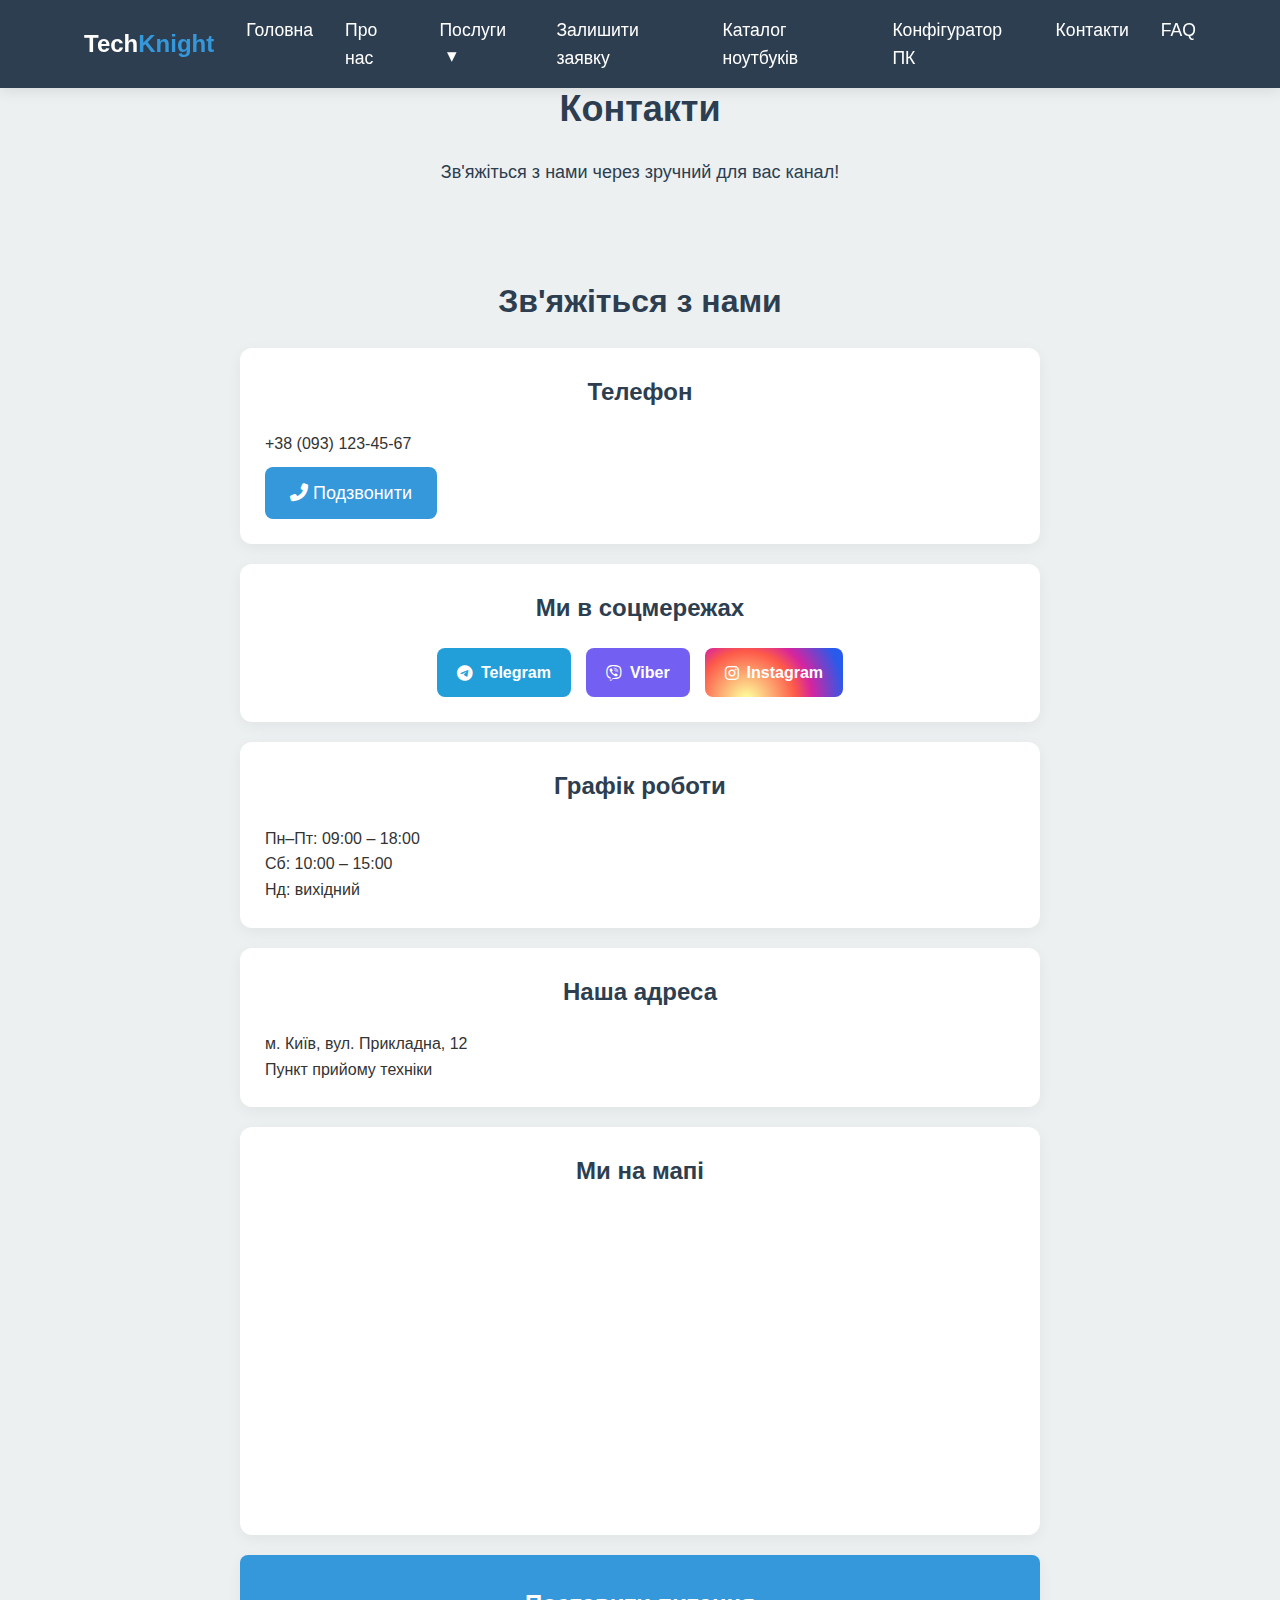
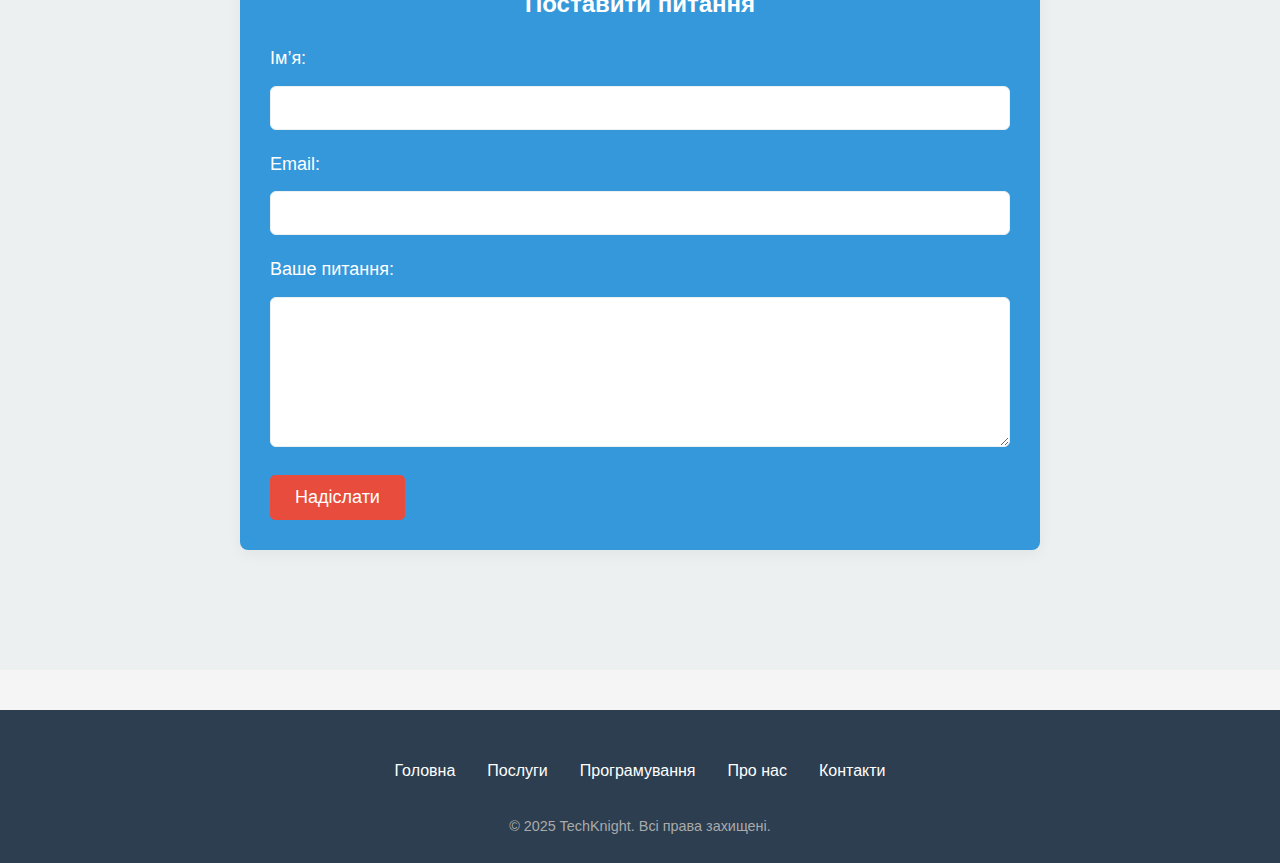
<file: page/Contact.html>
<!DOCTYPE html>
<html lang="uk">
<head>
  <meta charset="UTF-8" />
  <meta name="viewport" content="width=device-width, initial-scale=1.0" />
  <meta name="description" content="Каталог ноутбуків, ремонту, налаштування ПЗ та програмування під замовлення. Купити ноутбук та залишити заявку на ремонт." />
  <meta name="keywords" content="ноутбуки, ремонт ПК, програмування, каталог ноутбуків, техніка, комп'ютерні послуги" />
  <meta name="author" content="TechKnight" />
  <title>Про нас - Комп'ютерна Майстерня</title>
  <link href="https://cdnjs.cloudflare.com/ajax/libs/font-awesome/6.5.0/css/all.min.css" rel="stylesheet">
  <link rel="stylesheet" href="../css/style.css" />
 
    <style>
    
    </style>
</head>
<body>
  <header>
    <div class="container">
      <div class="header-content">
        <a href="#" class="logo">Tech<span>Knight</span></a>
        <button class="menu-toggle" id="menuToggle">☰</button>
        <nav>
          <ul id="mainMenu">
            <li><a href="../index.html">Головна</a></li>
            <li><a href="about_us.html">Про нас</a></li>
            <li class="has-submenu">
                <a href="#services" class="nav__link">Послуги</a>
                <button class="submenu-toggle js-submenu-toggle" aria-label="Відкрити підменю">▾</button>
                <ul class="submenu">
                  <li><a href="service-remont.html">Ремонт ПК та ноутбуків</a></li>
                  <li><a href="service-software.html">Налаштування ПЗ</a></li>
                  <li><a href="service-programing.html">Програмування під замовлення</a></li>
                </ul>
              </li>
            <li><a href="OrderForRepair.html">Залишити заявку</a></li>
            <li><a href="laptop.html">Каталог ноутбуків</a></li>
            <li><a href="pcConfig.html">Конфігуратор ПК</a></li>
            <li><a href="#">Контакти</a></li>
            <li><a href="FAQ.html">FAQ</a></li>
          </ul>
        </nav>
      </div>
    </div>
  </header>
  <section class="contact-page">
    <div class="contact-header">
        <h1 class="section-title">Контакти</h1>
        <p>Зв'яжіться з нами через зручний для вас канал!</p>
    </div>

    <section class="contact-page">

      <h1>Зв'яжіться з нами</h1>
  
      <!-- 📞 Телефон -->
      <div class="contact-block">
          <h2>Телефон</h2>
          <p>+38 (093) 123-45-67</p>
          <a href="tel:+380931234567" class="call-btn">
              <i class="fas fa-phone-alt"></i> Подзвонити
          </a>
      </div>
  
      <!-- 🌐 Соцмережі -->
      <div class="contact-block">
          <h2>Ми в соцмережах</h2>
          <div class="social-media">
              <a href="https://t.me/yourname" class="social-btn telegram" target="_blank">
                  <i class="fab fa-telegram-plane"></i> Telegram
              </a>
              <a href="viber://chat?number=+380931234567" class="social-btn viber" target="_blank">
                  <i class="fab fa-viber"></i> Viber
              </a>
              <a href="https://instagram.com/yourname" class="social-btn instagram" target="_blank">
                  <i class="fab fa-instagram"></i> Instagram
              </a>
          </div>
      </div>
  
      <!-- 🕒 Графік роботи -->
      <div class="contact-block">
          <h2>Графік роботи</h2>
          <p>Пн–Пт: 09:00 – 18:00<br>Сб: 10:00 – 15:00<br>Нд: вихідний</p>
      </div>
  
      <!-- 🧭 Адреса -->
      <div class="contact-block">
          <h2>Наша адреса</h2>
          <p>м. Київ, вул. Прикладна, 12<br>Пункт прийому техніки</p>
      </div>
  
      <!-- 🗺 Карта -->
      <div class="contact-block">
          <h2>Ми на мапі</h2>
          <div id="google-map">
              <!-- Вставте ваш Google Maps iframe -->
              <iframe 
                  src="https://www.google.com/maps/embed?pb=..." 
                  width="100%" height="300" 
                  style="border:0;" 
                  allowfullscreen="" 
                  loading="lazy"
                  referrerpolicy="no-referrer-when-downgrade">
              </iframe>
          </div>
      </div>
  
      <!-- ❓ Форма питання -->
      <div class="contact-block question-form">
          <h2>Поставити питання</h2>
          <form action="#" method="post">
              <div class="form-group">
                  <label for="name">Ім’я:</label>
                  <input type="text" id="name" name="name" required>
              </div>
  
              <div class="form-group">
                  <label for="email">Email:</label>
                  <input type="email" id="email" name="email">
              </div>
  
              <div class="form-group">
                  <label for="message">Ваше питання:</label>
                  <textarea id="message" name="message" rows="5" required></textarea>
              </div>
  
              <button type="submit">Надіслати</button>
          </form>
      </div>
  
  </section>
  </section>
  

  <footer>
    <div class="container">
        <div class="footer-links">
            <a href="#">Головна</a>
            <a href="#services">Послуги</a>
            <a href="#programming">Програмування</a>
            <a href="#about">Про нас</a>
            <a href="#contact">Контакти</a>
        </div>
        <p class="copyright">© 2025 TechKnight. Всі права захищені.</p>
    </div>
  </footer>

  <script src="../js/script.js"></script>
  <script src="../js/pcConfig.js"></script>
</body>
</html>
</file>
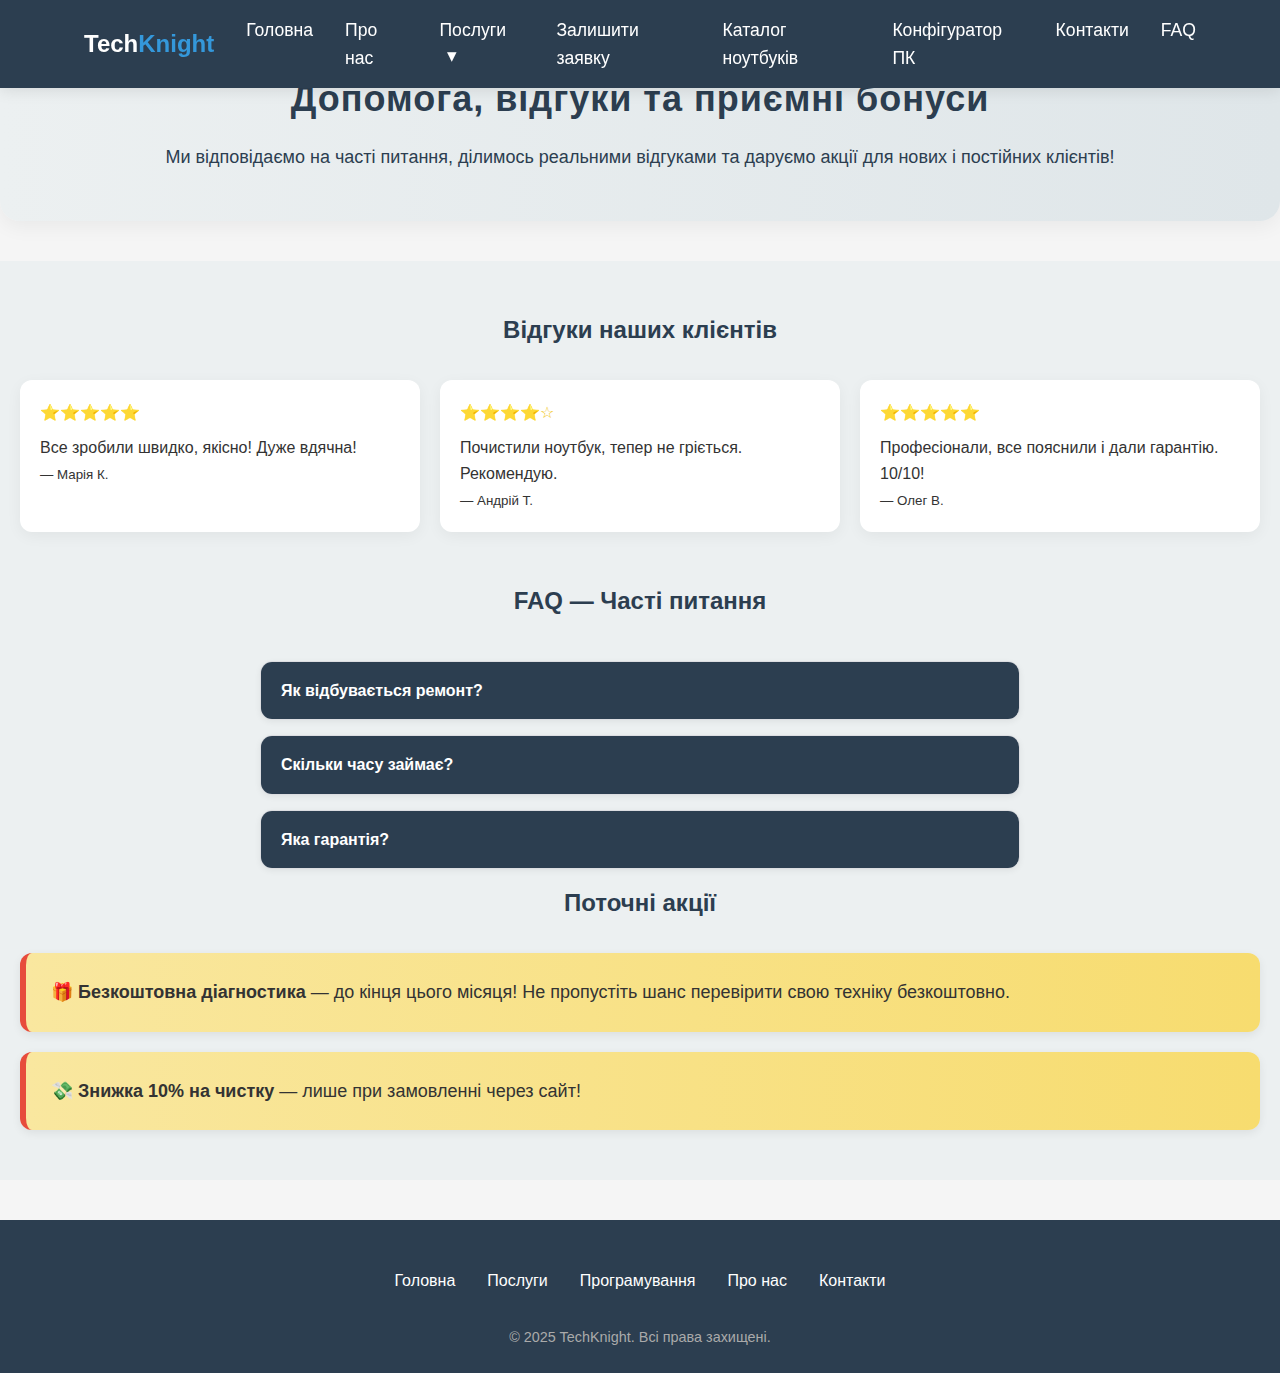
<file: page/FAQ.html>
<!DOCTYPE html>
<html lang="uk">
<head>
  <meta charset="UTF-8" />
  <meta name="viewport" content="width=device-width, initial-scale=1.0" />
  <meta name="description" content="Каталог ноутбуків, ремонту, налаштування ПЗ та програмування під замовлення. Купити ноутбук та залишити заявку на ремонт." />
  <meta name="keywords" content="ноутбуки, ремонт ПК, програмування, каталог ноутбуків, техніка, комп'ютерні послуги" />
  <meta name="author" content="TechKnight" />
  <title>Про нас - Комп'ютерна Майстерня</title>
  <link href="https://cdnjs.cloudflare.com/ajax/libs/font-awesome/6.5.0/css/all.min.css" rel="stylesheet">
  <link rel="stylesheet" href="../css/style.css" />
 
    <style>
    
    </style>
</head>
<body>
  <header>
    <div class="container">
      <div class="header-content">
        <a href="#" class="logo">Tech<span>Knight</span></a>
        <button class="menu-toggle" id="menuToggle">☰</button>
        <nav>
          <ul id="mainMenu">
            <li><a href="../index.html">Головна</a></li>
            <li><a href="#" class="active">Про нас</a></li>
            <li class="has-submenu">
              <a href="#services" class="nav__link">Послуги</a>
              <button class="submenu-toggle js-submenu-toggle" aria-label="Відкрити підменю">▾</button>
              <ul class="submenu">
                <li><a href="#repai">Ремонт ПК та ноутбуків</a></li>
                <li><a href="#software">Налаштування ПЗ</a></li>
                <li><a href="#programming">Програмування під замовлення</a></li>
              </ul>
            </li>
            <li><a href="OrderForRepair.html">Залишити заявку</a></li>
            <li><a href="laptop.html">Каталог ноутбуків</a></li>
            <li><a href="pcConfig.html">Конфігуратор ПК</a></li>
            <li><a href="Contact.html">Контакти</a></li>
            <li><a href="#">FAQ</a></li>
          </ul>
        </nav>
      </div>
    </div>
  </header>
  <section class="faq-header">
    <div class="page-header">
      <h1>Допомога, відгуки та приємні бонуси</h1>
      <p>Ми відповідаємо на часті питання, ділимось реальними відгуками та даруємо акції для нових і постійних клієнтів!</p>
    </div>
  </section>

  <section class="faq-page">

    <!-- 🔥 Відгуки -->
    <h2>Відгуки наших клієнтів</h2>
    <div class="reviews">
        <div class="review">
            <div class="stars">
                ⭐⭐⭐⭐⭐
            </div>
            <p>Все зробили швидко, якісно! Дуже вдячна!</p>
            <small>— Марія К.</small>
        </div>
        <div class="review">
            <div class="stars">
                ⭐⭐⭐⭐☆
            </div>
            <p>Почистили ноутбук, тепер не гріється. Рекомендую.</p>
            <small>— Андрій Т.</small>
        </div>
        <div class="review">
            <div class="stars">
                ⭐⭐⭐⭐⭐
            </div>
            <p>Професіонали, все пояснили і дали гарантію. 10/10!</p>
            <small>— Олег В.</small>
        </div>
    </div>

    <!-- ❓ Поширені питання -->
    <h2>FAQ — Часті питання</h2>
    <div class="faq-section">
        <div class="faq-item">
            <div class="faq-question">Як відбувається ремонт?</div>
            <div class="faq-answer">Майстер проводить діагностику, погоджує з вами ціну, після чого виконується ремонт. Все прозоро та з гарантією.</div>
        </div>
        <div class="faq-item">
            <div class="faq-question">Скільки часу займає?</div>
            <div class="faq-answer">Зазвичай — від 1 до 3 днів, залежно від складності. Прості послуги (наприклад, чистка) виконуються за 1 день.</div>
        </div>
        <div class="faq-item">
            <div class="faq-question">Яка гарантія?</div>
            <div class="faq-answer">Ми надаємо гарантію 1–3 місяці на виконані роботи та замінені запчастини. Термін залежить від типу ремонту.</div>
        </div>
    </div>

    <!-- 🎁 Акції та знижки -->
    <h2>Поточні акції</h2>
    <div class="promos">
        <div class="promo">
            🎁 <strong>Безкоштовна діагностика</strong> — до кінця цього місяця! Не пропустіть шанс перевірити свою техніку безкоштовно.
        </div>
        <div class="promo">
            💸 <strong>Знижка 10% на чистку</strong> — лише при замовленні через сайт!
        </div>
    </div>

</section>
  

  <footer>
    <div class="container">
        <div class="footer-links">
            <a href="#">Головна</a>
            <a href="#services">Послуги</a>
            <a href="#programming">Програмування</a>
            <a href="#about">Про нас</a>
            <a href="#contact">Контакти</a>
        </div>
        <p class="copyright">© 2025 TechKnight. Всі права захищені.</p>
    </div>
  </footer>

  <script src="../js/script.js"></script>
  <script src="../js/FAQ.js"> </script>
</body>
</html>
</file>
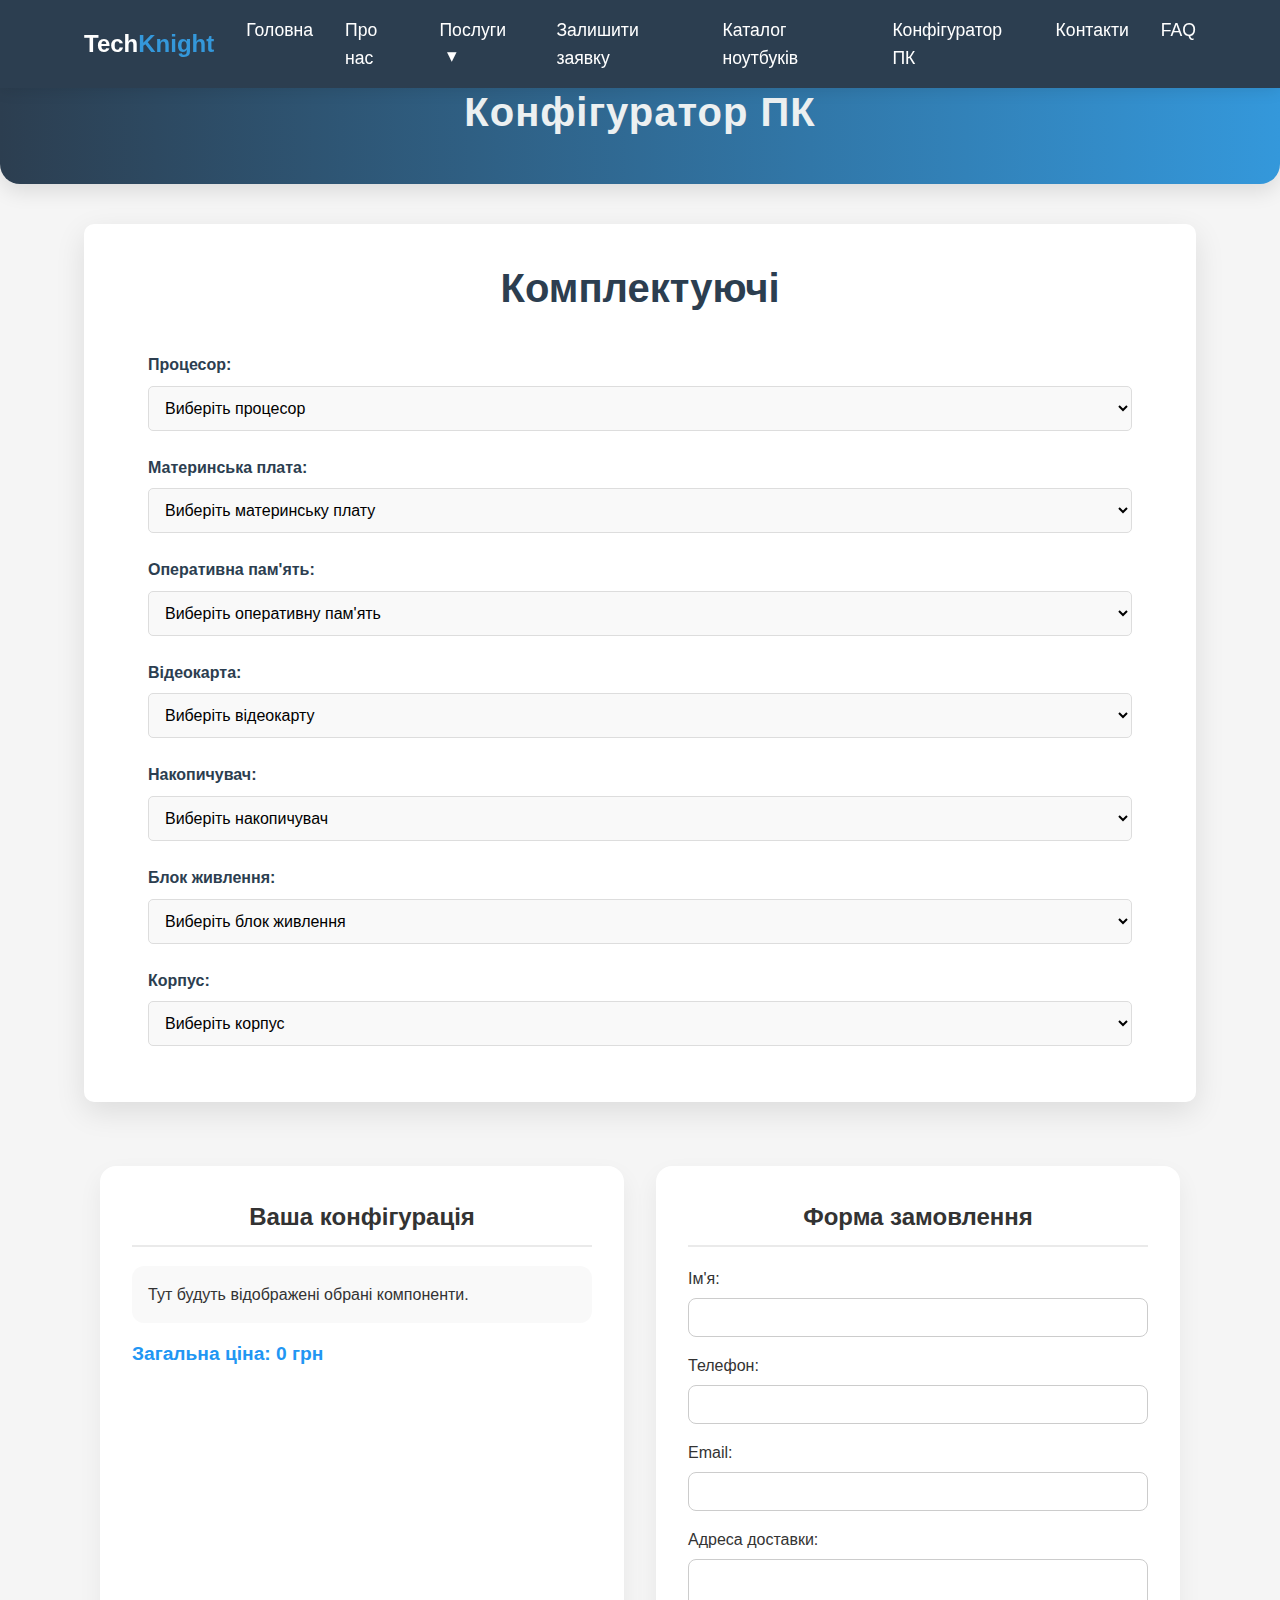
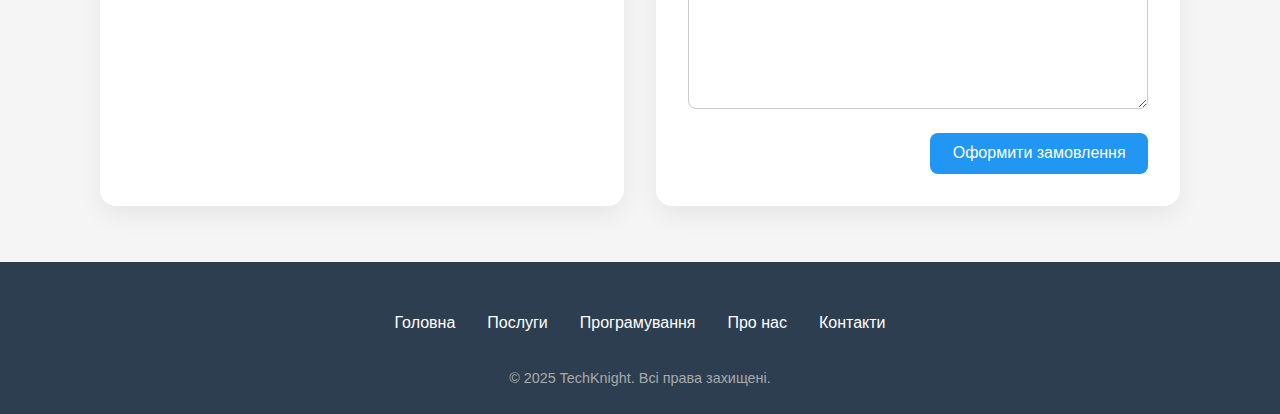
<file: page/pcConfig.html>
<!DOCTYPE html>
<html lang="uk">
<head>
  <meta charset="UTF-8" />
  <meta name="viewport" content="width=device-width, initial-scale=1.0" />
  <meta name="description" content="Каталог ноутбуків, ремонту, налаштування ПЗ та програмування під замовлення. Купити ноутбук та залишити заявку на ремонт." />
  <meta name="keywords" content="ноутбуки, ремонт ПК, програмування, каталог ноутбуків, техніка, комп'ютерні послуги" />
  <meta name="author" content="TechKnight" />
  <title>Про нас - Комп'ютерна Майстерня</title>
  <link rel="stylesheet" href="../css/style.css" />
    <style>
    
    </style>
</head>
<body>
  <header>
    <div class="container">
      <div class="header-content">
        <a href="#" class="logo">Tech<span>Knight</span></a>
        <button class="menu-toggle" id="menuToggle">☰</button>
        <nav>
          <ul id="mainMenu">
            <li><a href="../index.html">Головна</a></li>
            <li><a href="about_us.html">Про нас</a></li>
            <li class="has-submenu">
                <a href="#services" class="nav__link">Послуги</a>
                <button class="submenu-toggle js-submenu-toggle" aria-label="Відкрити підменю">▾</button>
                <ul class="submenu">
                  <li><a href="service-remont.html">Ремонт ПК та ноутбуків</a></li>
                  <li><a href="service-software.html">Налаштування ПЗ</a></li>
                  <li><a href="service-programing.html">Програмування під замовлення</a></li>
                </ul>
              </li>
            <li><a href="OrderForRepair.html">Залишити заявку</a></li>
            <li><a href="laptop.html">Каталог ноутбуків</a></li>
            <li><a href="#">Конфігуратор ПК</a></li>
            <li><a href="Contact.html">Контакти</a></li>
            <li><a href="FAQ.html">FAQ</a></li>
          </ul>
        </nav>
      </div>
    </div>
  </header>
  <section id="catalog" class="page-header">
    <div class="container">
      <h1>Конфігуратор ПК</h1>
      </div>
      </section>
  <div class="container">
    <div class="pc-configurator-form">
        <h2 class="section-title-center">Комплектуючі</h2>
        
        <div class="pc-config-warning" id="compatibilityWarning">
            Попередження про несумісність компонентів!
        </div>
        
        <div class="pc-config-group">
            <label for="cpu">Процесор:</label>
            <select id="cpu" onchange="updateConfiguration()">
                <option value="">Виберіть процесор</option>
                <option value="Intel Core i3-12100F|3200">Intel Core i3-12100F - 3200 грн</option>
                <option value="Intel Core i5-12400F|5500">Intel Core i5-12400F - 5500 грн</option>
                <option value="Intel Core i7-12700K|12500">Intel Core i7-12700K - 12500 грн</option>
                <option value="AMD Ryzen 5 5600X|6800">AMD Ryzen 5 5600X - 6800 грн</option>
                <option value="AMD Ryzen 7 5800X|11200">AMD Ryzen 7 5800X - 11200 грн</option>
                <option value="AMD Ryzen 9 5900X|16500">AMD Ryzen 9 5900X - 16500 грн</option>
            </select>
        </div>
        
        <div class="pc-config-group">
            <label for="motherboard">Материнська плата:</label>
            <select id="motherboard" onchange="updateConfiguration()">
                <option value="">Виберіть материнську плату</option>
                <option value="ASUS PRIME B660M-A|4100|Intel">ASUS PRIME B660M-A (Intel) - 4100 грн</option>
                <option value="MSI PRO Z690-A|7200|Intel">MSI PRO Z690-A (Intel) - 7200 грн</option>
                <option value="Gigabyte B660 GAMING X|5600|Intel">Gigabyte B660 GAMING X (Intel) - 5600 грн</option>
                <option value="ASUS TUF GAMING B550-PLUS|4500|AMD">ASUS TUF GAMING B550-PLUS (AMD) - 4500 грн</option>
                <option value="MSI MAG B550 TOMAHAWK|5900|AMD">MSI MAG B550 TOMAHAWK (AMD) - 5900 грн</option>
                <option value="Gigabyte X570 AORUS ELITE|7800|AMD">Gigabyte X570 AORUS ELITE (AMD) - 7800 грн</option>
            </select>
        </div>
        
        <div class="pc-config-group">
            <label for="ram">Оперативна пам'ять:</label>
            <select id="ram" onchange="updateConfiguration()">
                <option value="">Виберіть оперативну пам'ять</option>
                <option value="Crucial 16GB (2x8GB) DDR4-3200|1800">Crucial 16GB (2x8GB) DDR4-3200 - 1800 грн</option>
                <option value="Kingston FURY Beast 16GB (2x8GB) DDR4-3600|2300">Kingston FURY Beast 16GB (2x8GB) DDR4-3600 - 2300 грн</option>
                <option value="G.Skill Trident Z RGB 32GB (2x16GB) DDR4-3600|4500">G.Skill Trident Z RGB 32GB (2x16GB) DDR4-3600 - 4500 грн</option>
                <option value="Corsair Vengeance 32GB (2x16GB) DDR4-3200|4200">Corsair Vengeance 32GB (2x16GB) DDR4-3200 - 4200 грн</option>
            </select>
        </div>
        
        <div class="pc-config-group">
            <label for="gpu">Відеокарта:</label>
            <select id="gpu" onchange="updateConfiguration()">
                <option value="">Виберіть відеокарту</option>
                <option value="NVIDIA GeForce RTX 3050 8GB|9800">NVIDIA GeForce RTX 3050 8GB - 9800 грн</option>
                <option value="NVIDIA GeForce RTX 3060 12GB|14500">NVIDIA GeForce RTX 3060 12GB - 14500 грн</option>
                <option value="NVIDIA GeForce RTX 3070 8GB|22000">NVIDIA GeForce RTX 3070 8GB - 22000 грн</option>
                <option value="AMD Radeon RX 6600 8GB|11000">AMD Radeon RX 6600 8GB - 11000 грн</option>
                <option value="AMD Radeon RX 6700 XT 12GB|18500">AMD Radeon RX 6700 XT 12GB - 18500 грн</option>
                <option value="AMD Radeon RX 6800 XT 16GB|27000">AMD Radeon RX 6800 XT 16GB - 27000 грн</option>
            </select>
        </div>
        
        <div class="pc-config-group">
            <label for="storage">Накопичувач:</label>
            <select id="storage" onchange="updateConfiguration()">
                <option value="">Виберіть накопичувач</option>
                <option value="Samsung 970 EVO 500GB NVMe SSD|2200">Samsung 970 EVO 500GB NVMe SSD - 2200 грн</option>
                <option value="Samsung 980 PRO 1TB NVMe SSD|4800">Samsung 980 PRO 1TB NVMe SSD - 4800 грн</option>
                <option value="Western Digital Blue 1TB SATA SSD|2900">Western Digital Blue 1TB SATA SSD - 2900 грн</option>
                <option value="Seagate Barracuda 2TB HDD|1700">Seagate Barracuda 2TB HDD - 1700 грн</option>
                <option value="Crucial MX500 1TB SATA SSD|2800">Crucial MX500 1TB SATA SSD - 2800 грн</option>
            </select>
        </div>
        
        <div class="pc-config-group">
            <label for="psu">Блок живлення:</label>
            <select id="psu" onchange="updateConfiguration()">
                <option value="">Виберіть блок живлення</option>
                <option value="Corsair RM550x 550W 80+ Gold|2900">Corsair RM550x 550W 80+ Gold - 2900 грн</option>
                <option value="EVGA SuperNOVA 650 GA 650W 80+ Gold|3500">EVGA SuperNOVA 650 GA 650W 80+ Gold - 3500 грн</option>
                <option value="Seasonic FOCUS GX-750 750W 80+ Gold|4200">Seasonic FOCUS GX-750 750W 80+ Gold - 4200 грн</option>
                <option value="be quiet! Straight Power 11 850W 80+ Gold|5500">be quiet! Straight Power 11 850W 80+ Gold - 5500 грн</option>
            </select>
        </div>
        
        <div class="pc-config-group">
            <label for="case">Корпус:</label>
            <select id="case" onchange="updateConfiguration()">
                <option value="">Виберіть корпус</option>
                <option value="NZXT H510|2900">NZXT H510 - 2900 грн</option>
                <option value="Corsair 4000D Airflow|3800">Corsair 4000D Airflow - 3800 грн</option>
                <option value="Fractal Design Meshify C|4200">Fractal Design Meshify C - 4200 грн</option>
                <option value="Phanteks Eclipse P400A|3100">Phanteks Eclipse P400A - 3100 грн</option>
                <option value="be quiet! Pure Base 500DX|4500">be quiet! Pure Base 500DX - 4500 грн</option>
            </select>
        </div>
    </div>
    
    <section class="configurator-order">
        <div class="config-card">
            <h2 class="form-title">Ваша конфігурація</h2>
            <div id="configSummary" class="config-summary">
                <p>Тут будуть відображені обрані компоненти.</p>
            </div>
            <div class="config-price" id="totalPrice">
                Загальна ціна: 0 грн
            </div>
        </div>
    
        <div class="order-form-card">
            <h3 class="form-title">Форма замовлення</h3>
            <form id="orderForm" class="order-form">
                <div class="form-group">
                    <label for="name">Ім'я:</label>
                    <input type="text" id="name" required>
                </div>
                <div class="form-group">
                    <label for="phone">Телефон:</label>
                    <input type="tel" id="phone" required>
                </div>
                <div class="form-group">
                    <label for="email">Email:</label>
                    <input type="email" id="email" required>
                </div>
                <div class="form-group">
                    <label for="address">Адреса доставки:</label>
                    <textarea id="address" required></textarea>
                </div>
                <div class="form-submit">
                    <button type="submit" id="submitButton" class="btn-primary">Оформити замовлення</button>
                </div>
            </form>
        </div>
    </section>
</div>

<footer>
    <div class="container">
        <div class="footer-links">
            <a href="#">Головна</a>
            <a href="#services">Послуги</a>
            <a href="#programming">Програмування</a>
            <a href="#about">Про нас</a>
            <a href="#contact">Контакти</a>
        </div>
        <p class="copyright">© 2025 TechKnight. Всі права захищені.</p>
    </div>
</footer>

  <script src="../js/script.js"></script>
  <script src="../js/pcConfig.js"></script>
</body>
</html>
</file>
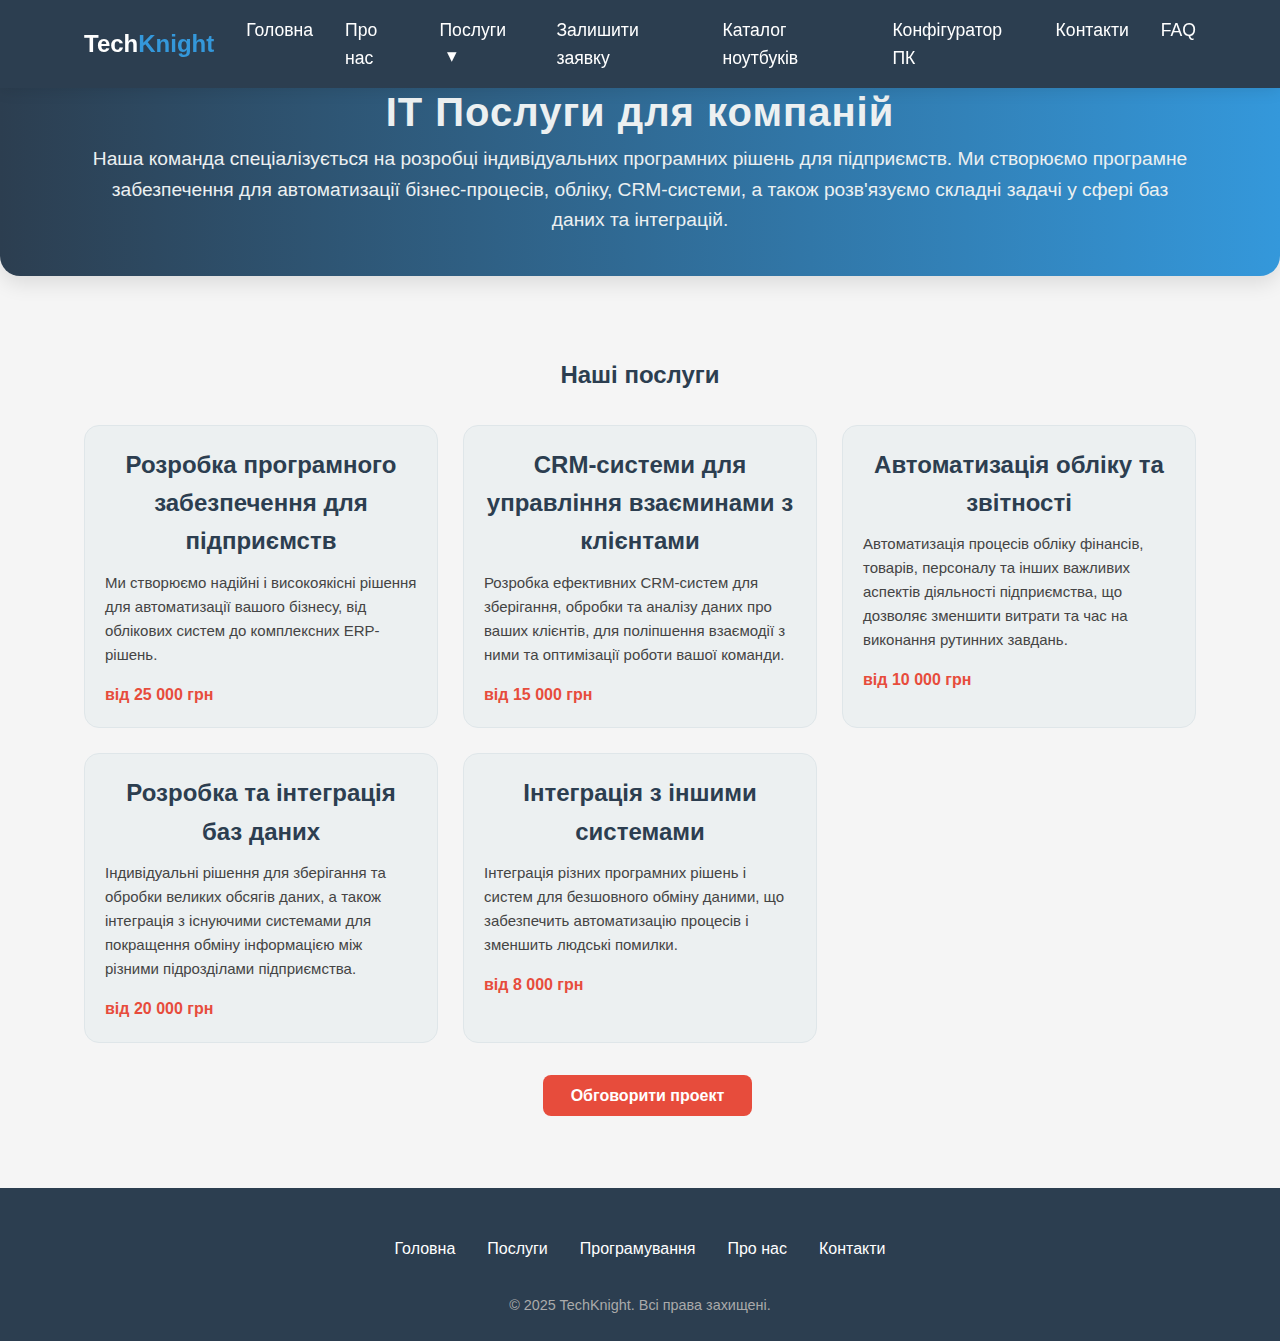
<file: page/service-programing.html>
<!DOCTYPE html>
<html lang="uk">
<head>
  <meta charset="UTF-8" />
  <meta name="viewport" content="width=device-width, initial-scale=1.0" />
  <meta name="description" content="Каталог ноутбуків, ремонту, налаштування ПЗ та програмування під замовлення. Купити ноутбук та залишити заявку на ремонт." />
  <meta name="keywords" content="ноутбуки, ремонт ПК, програмування, каталог ноутбуків, техніка, комп'ютерні послуги" />
  <meta name="author" content="TechKnight" />
  <title>Про нас - Комп'ютерна Майстерня</title>
  <link rel="stylesheet" href="../css/style.css" />
</head>
<body>
  <header>
    <div class="container">
      <div class="header-content">
        <a href="#" class="logo">Tech<span>Knight</span></a>
        <button class="menu-toggle" id="menuToggle">☰</button>
        <nav>
          <ul id="mainMenu">
            <li><a href="../index.html">Головна</a></li>
            <li><a href="about_us.html">Про нас</a></li>
            <li class="has-submenu">
                <a href="#services" class="nav__link">Послуги</a>
                <button class="submenu-toggle js-submenu-toggle" aria-label="Відкрити підменю">▾</button>
                <ul class="submenu">
                  <li><a href="service-remont.html">Ремонт ПК та ноутбуків</a></li>
                  <li><a href="service-software.html">Налаштування ПЗ</a></li>
                  <li><a href="#">Програмування під замовлення</a></li>
                </ul>
              </li>
            <li><a href="OrderForRepair.html">Залишити заявку</a></li>
            <li><a href="laptop.html">Каталог ноутбуків</a></li>
            <li><a href="pcConfig.html">Конфігуратор ПК</a></li>
            <li><a href="Contact.html">Контакти</a></li>
            <li><a href="FAQ.html">FAQ</a></li>
          </ul>
        </nav>
      </div>
    </div>
  </header>
 
  <section class="page-header repair-header">
    <div class="container">
      <h1>ІТ Послуги для компаній</h1>
      <p>Наша команда спеціалізується на розробці індивідуальних програмних рішень для підприємств. Ми створюємо програмне забезпечення для автоматизації бізнес-процесів, обліку, CRM-системи, а також розв'язуємо складні задачі у сфері баз даних та інтеграцій.</p>
    </div>
  </section>
  
  <section class="services-list container">
    <h2>Наші послуги</h2>
    <div class="service-grid">
  
      <div class="service-card">
        <h2>Розробка програмного забезпечення для підприємств</h2>
        <p>Ми створюємо надійні і високоякісні рішення для автоматизації вашого бізнесу, від облікових систем до комплексних ERP-рішень.</p>
        <div class="price-tag">від 25 000 грн</div>
      </div>
  
      <div class="service-card">
        <h2>CRM-системи для управління взаєминами з клієнтами</h2>
        <p>Розробка ефективних CRM-систем для зберігання, обробки та аналізу даних про ваших клієнтів, для поліпшення взаємодії з ними та оптимізації роботи вашої команди.</p>
        <div class="price-tag">від 15 000 грн</div>
      </div>
  
      <div class="service-card">
        <h2>Автоматизація обліку та звітності</h2>
        <p>Автоматизація процесів обліку фінансів, товарів, персоналу та інших важливих аспектів діяльності підприємства, що дозволяє зменшити витрати та час на виконання рутинних завдань.</p>
        <div class="price-tag">від 10 000 грн</div>
      </div>
  
      <div class="service-card">
        <h2>Розробка та інтеграція баз даних</h2>
        <p>Індивідуальні рішення для зберігання та обробки великих обсягів даних, а також інтеграція з існуючими системами для покращення обміну інформацією між різними підрозділами підприємства.</p>
        <div class="price-tag">від 20 000 грн</div>
      </div>
  
      <div class="service-card">
        <h2>Інтеграція з іншими системами</h2>
        <p>Інтеграція різних програмних рішень і систем для безшовного обміну даними, що забезпечить автоматизацію процесів і зменшить людські помилки.</p>
        <div class="price-tag">від 8 000 грн</div>
      </div>
  
    </div>
    <div class="center-btn">
      <a href="#contact" class="btn-accent">Обговорити проект</a>
    </div>
  </section>
  

  

  <footer>
    <div class="container">
        <div class="footer-links">
            <a href="#">Головна</a>
            <a href="#services">Послуги</a>
            <a href="#programming">Програмування</a>
            <a href="#about">Про нас</a>
            <a href="#contact">Контакти</a>
        </div>
        <p class="copyright">© 2025 TechKnight. Всі права захищені.</p>
    </div>
</footer>

  <script src="../js/script.js"></script>
</body>
</html>
</file>
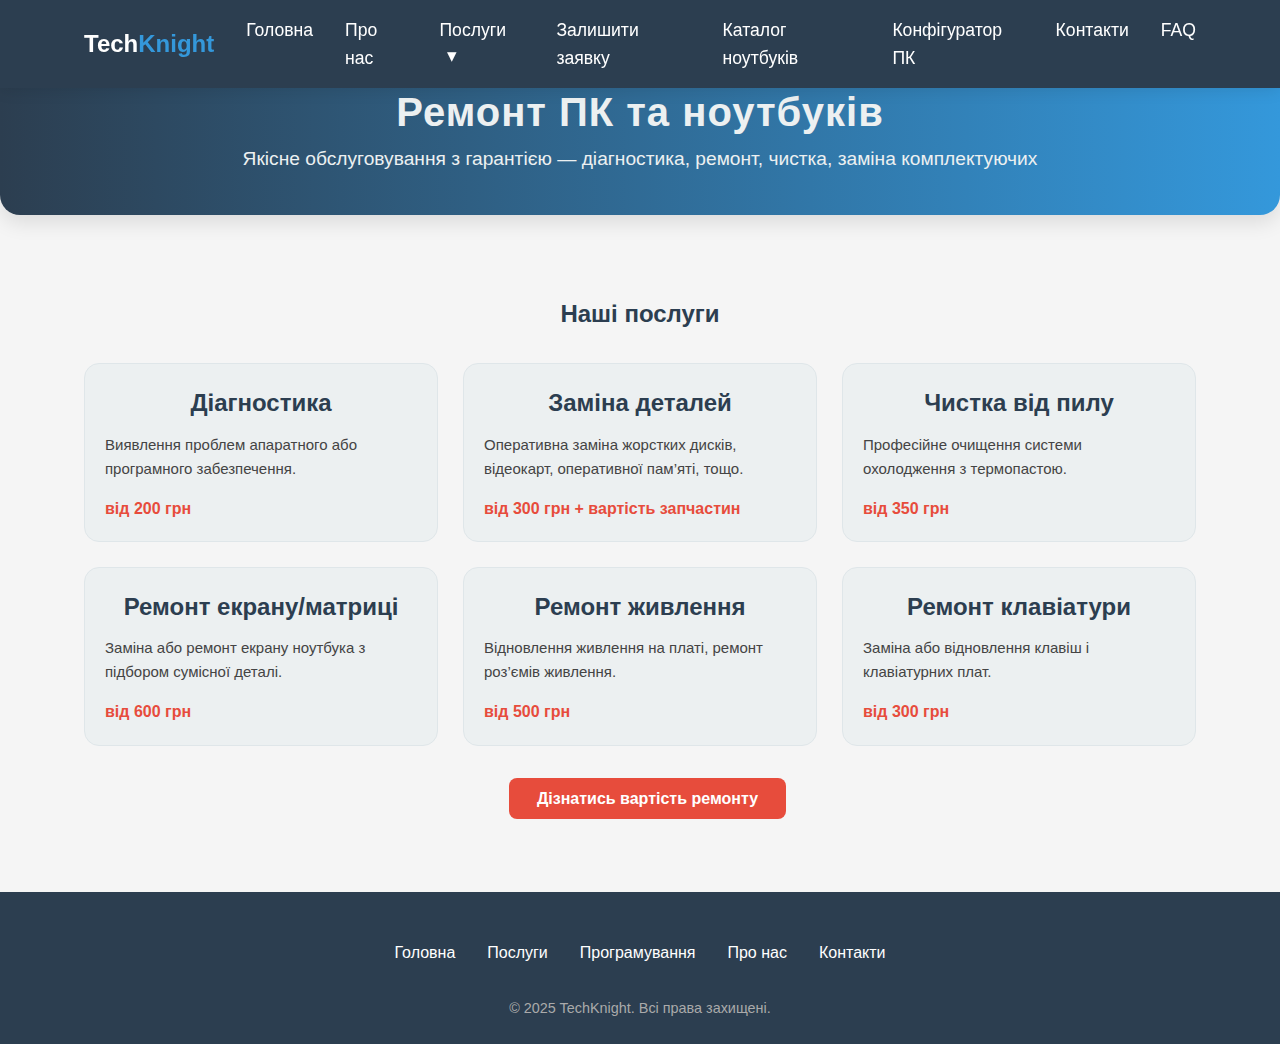
<file: page/service-remont.html>
<!DOCTYPE html>
<html lang="uk">
<head>
  <meta charset="UTF-8" />
  <meta name="viewport" content="width=device-width, initial-scale=1.0" />
  <meta name="description" content="Каталог ноутбуків, ремонту, налаштування ПЗ та програмування під замовлення. Купити ноутбук та залишити заявку на ремонт." />
  <meta name="keywords" content="ноутбуки, ремонт ПК, програмування, каталог ноутбуків, техніка, комп'ютерні послуги" />
  <meta name="author" content="TechKnight" />
  <title>Про нас - Комп'ютерна Майстерня</title>
  <link rel="stylesheet" href="../css/style.css" />
</head>
<body>
  <header>
    <div class="container">
      <div class="header-content">
        <a href="#" class="logo">Tech<span>Knight</span></a>
        <button class="menu-toggle" id="menuToggle">☰</button>
        <nav>
          <ul id="mainMenu">
            <li><a href="../index.html">Головна</a></li>
            <li><a href="about_us.html">Про нас</a></li>
            <li class="has-submenu">
                <a href="#services" class="nav__link">Послуги</a>
                <button class="submenu-toggle js-submenu-toggle" aria-label="Відкрити підменю">▾</button>
                <ul class="submenu">
                  <li><a href="#">Ремонт ПК та ноутбуків</a></li>
                  <li><a href="service-software.html">Налаштування ПЗ</a></li>
                  <li><a href="service-programing.html">Програмування під замовлення</a></li>
                </ul>
              </li>
            <li><a href="OrderForRepair.html">Залишити заявку</a></li>
            <li><a href="laptop.html">Каталог ноутбуків</a></li>
            <li><a href="pcConfig.html">Конфігуратор ПК</a></li>
            <li><a href="Contact.html">Контакти</a></li>
            <li><a href="FAQ.html">FAQ</a></li>
          </ul>
        </nav>
      </div>
    </div>
  </header>
 
  <section class="page-header repair-header">
    <div class="container">
      <h1>Ремонт ПК та ноутбуків</h1>
      <p>Якісне обслуговування з гарантією — діагностика, ремонт, чистка, заміна комплектуючих</p>
    </div>
  </section>
  
  <section class="services-list container">
    <h2>Наші послуги</h2>
    <div class="service-grid">
  
      <div class="service-card">
        <h2>Діагностика</h2>
        <p>Виявлення проблем апаратного або програмного забезпечення.</p>
        <div class="price-tag">від 200 грн</div>
      </div>
  
      <div class="service-card">
        <h2>Заміна деталей</h2>
        <p>Оперативна заміна жорстких дисків, відеокарт, оперативної пам’яті, тощо.</p>
        <div class="price-tag">від 300 грн + вартість запчастин</div>
      </div>
  
      <div class="service-card">
        <h2>Чистка від пилу</h2>
        <p>Професійне очищення системи охолодження з термопастою.</p>
        <div class="price-tag">від 350 грн</div>
      </div>
  
      <div class="service-card">
        <h2>Ремонт екрану/матриці</h2>
        <p>Заміна або ремонт екрану ноутбука з підбором сумісної деталі.</p>
        <div class="price-tag">від 600 грн</div>
      </div>
  
      <div class="service-card">
        <h2>Ремонт живлення</h2>
        <p>Відновлення живлення на платі, ремонт роз’ємів живлення.</p>
        <div class="price-tag">від 500 грн</div>
      </div>
  
      <div class="service-card">
        <h2>Ремонт клавіатури</h2>
        <p>Заміна або відновлення клавіш і клавіатурних плат.</p>
        <div class="price-tag">від 300 грн</div>
      </div>
  
    </div>
    <div class="center-btn">
      <a href="#contact" class="btn-accent">Дізнатись вартість ремонту</a>
    </div>
  </section>
  

  <footer>
    <div class="container">
        <div class="footer-links">
            <a href="#">Головна</a>
            <a href="#services">Послуги</a>
            <a href="#programming">Програмування</a>
            <a href="#about">Про нас</a>
            <a href="#contact">Контакти</a>
        </div>
        <p class="copyright">© 2025 TechKnight. Всі права захищені.</p>
    </div>
</footer>

  <script src="../js/script.js"></script>
</body>
</html>
</file>
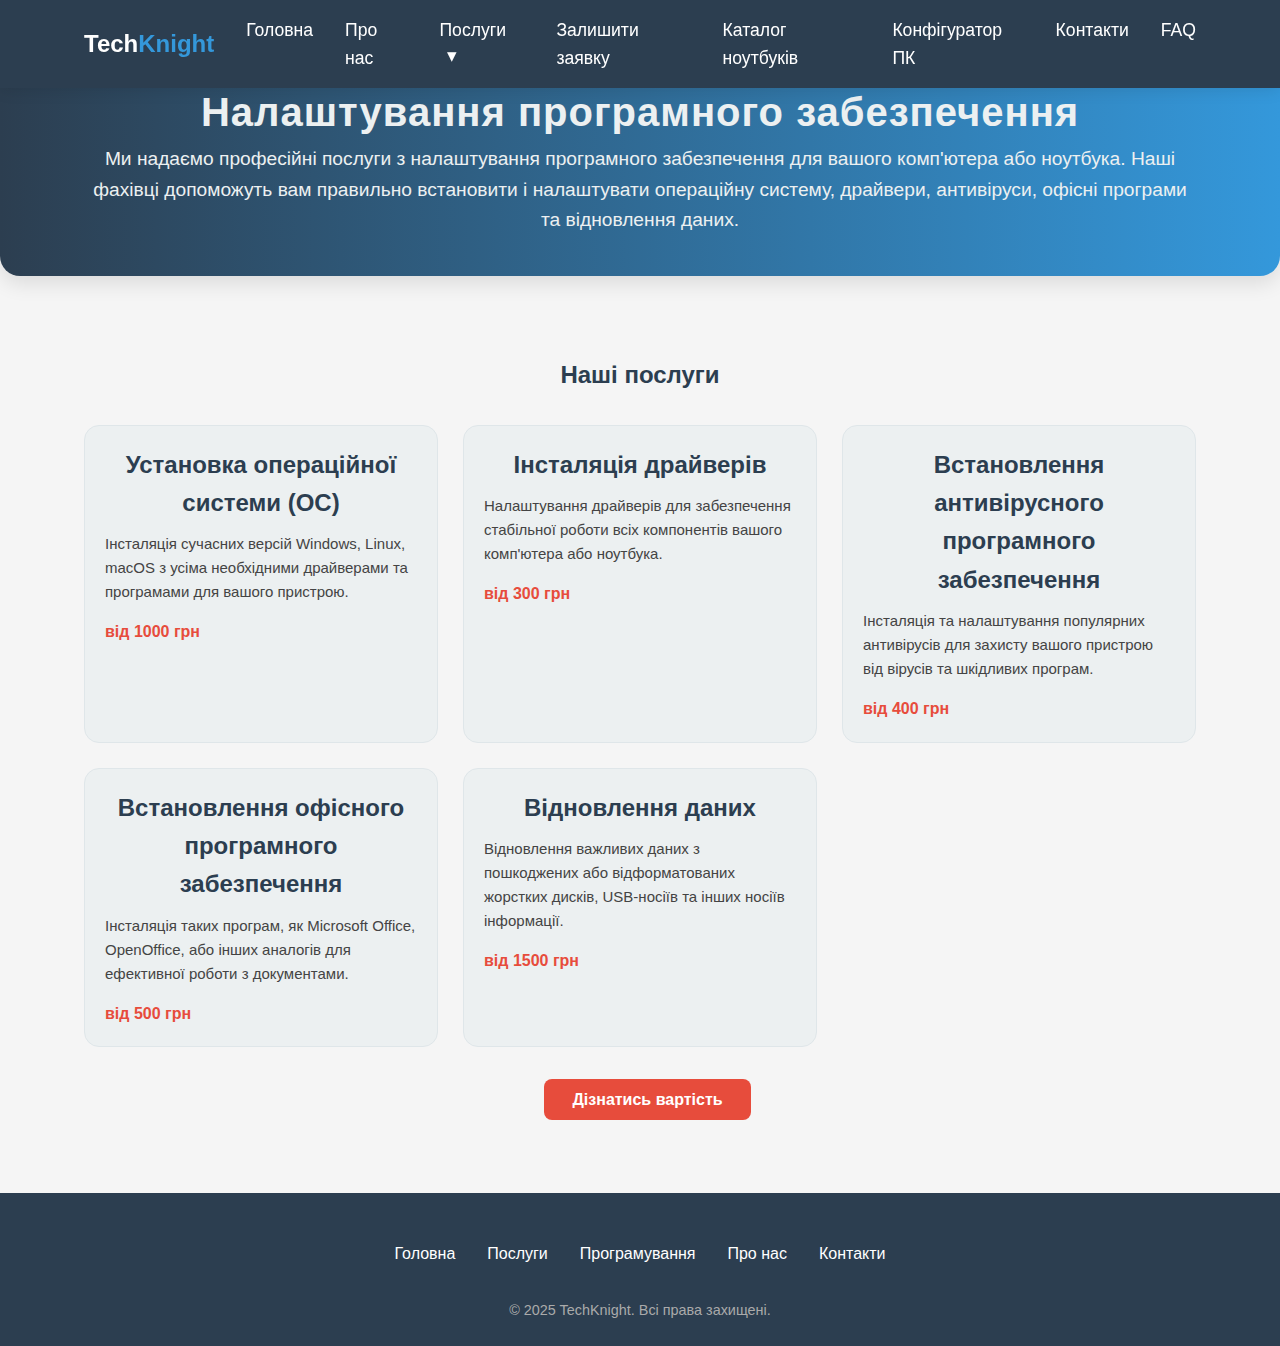
<file: page/service-software.html>
<!DOCTYPE html>
<html lang="uk">
<head>
  <meta charset="UTF-8" />
  <meta name="viewport" content="width=device-width, initial-scale=1.0" />
  <meta name="description" content="Каталог ноутбуків, ремонту, налаштування ПЗ та програмування під замовлення. Купити ноутбук та залишити заявку на ремонт." />
  <meta name="keywords" content="ноутбуки, ремонт ПК, програмування, каталог ноутбуків, техніка, комп'ютерні послуги" />
  <meta name="author" content="TechKnight" />
  <title>Про нас - Комп'ютерна Майстерня</title>
  <link rel="stylesheet" href="../css/style.css" />
</head>
<body>
  <header>
    <div class="container">
      <div class="header-content">
        <a href="#" class="logo">Tech<span>Knight</span></a>
        <button class="menu-toggle" id="menuToggle">☰</button>
        <nav>
          <ul id="mainMenu">
            <li><a href="../index.html">Головна</a></li>
            <li><a href="about_us.html">Про нас</a></li>
            <li class="has-submenu">
                <a href="#services" class="nav__link">Послуги</a>
                <button class="submenu-toggle js-submenu-toggle" aria-label="Відкрити підменю">▾</button>
                <ul class="submenu">
                  <li><a href="service-remont.html">Ремонт ПК та ноутбуків</a></li>
                  <li><a href="#">Налаштування ПЗ</a></li>
                  <li><a href="service-programing.html">Програмування під замовлення</a></li>
                </ul>
              </li>
            <li><a href="OrderForRepair.html">Залишити заявку</a></li>
            <li><a href="laptop.html">Каталог ноутбуків</a></li>
            <li><a href="pcConfig.html">Конфігуратор ПК</a></li>
            <li><a href="Contact.html">Контакти</a></li>
            <li><a href="FAQ.html">FAQ</a></li>
          </ul>
        </nav>
      </div>
    </div>
  </header>
 
  <section class="page-header software-header">
    <div class="container">
      <h1>Налаштування програмного забезпечення</h1>
      <p>Ми надаємо професійні послуги з налаштування програмного забезпечення для вашого комп'ютера або ноутбука. Наші фахівці допоможуть вам правильно встановити і налаштувати операційну систему, драйвери, антивіруси, офісні програми та відновлення даних.</p>
    </div>
  </section>
  
  <section class="services-list container">
    <h2>Наші послуги</h2>
    <div class="service-grid">
  
      <div class="service-card">
        <h2>Установка операційної системи (ОС)</h2>
        <p>Інсталяція сучасних версій Windows, Linux, macOS з усіма необхідними драйверами та програмами для вашого пристрою.</p>
        <div class="price-tag">від 1000 грн</div>
      </div>
  
      <div class="service-card">
        <h2>Інсталяція драйверів</h2>
        <p>Налаштування драйверів для забезпечення стабільної роботи всіх компонентів вашого комп'ютера або ноутбука.</p>
        <div class="price-tag">від 300 грн</div>
      </div>
  
      <div class="service-card">
        <h2>Встановлення антивірусного програмного забезпечення</h2>
        <p>Інсталяція та налаштування популярних антивірусів для захисту вашого пристрою від вірусів та шкідливих програм.</p>
        <div class="price-tag">від 400 грн</div>
      </div>
  
      <div class="service-card">
        <h2>Встановлення офісного програмного забезпечення</h2>
        <p>Інсталяція таких програм, як Microsoft Office, OpenOffice, або інших аналогів для ефективної роботи з документами.</p>
        <div class="price-tag">від 500 грн</div>
      </div>
  
      <div class="service-card">
        <h2>Відновлення даних</h2>
        <p>Відновлення важливих даних з пошкоджених або відформатованих жорстких дисків, USB-носіїв та інших носіїв інформації.</p>
        <div class="price-tag">від 1500 грн</div>
      </div>
  
    </div>
  
    <div class="center-btn">
      <a href="#contact" class="btn-accent">Дізнатись вартість</a>
    </div>
  </section>
  
  

  <footer>
    <div class="container">
        <div class="footer-links">
            <a href="#">Головна</a>
            <a href="#services">Послуги</a>
            <a href="#programming">Програмування</a>
            <a href="#about">Про нас</a>
            <a href="#contact">Контакти</a>
        </div>
        <p class="copyright">© 2025 TechKnight. Всі права захищені.</p>
    </div>
</footer>

  <script src="../js/script.js"></script>
</body>
</html>
</file>
<file: css/style.css>
:root {
    --primary-color: #2c3e50;
    --secondary-color: #3498db;
    --accent-color: #e74c3c;
    --light-color: #ecf0f1;
    --dark-color: #2c3e50;
}

* {
    margin: 0;
    padding: 0;
    box-sizing: border-box;
    font-family: 'Roboto', 'Arial', sans-serif;
}

body {
    background-color: #f5f5f5;
    color: #333;
    line-height: 1.6;
}

/* Header styles */
header {
    background-color: var(--primary-color);
    color: white;
    padding: 1rem 0;
    position: fixed;
    width: 100%;
    top: 0;
    z-index: 1000;
    box-shadow: 0 2px 15px rgba(0, 0, 0, 0.1);
}

.container {
    width: 90%;
    max-width: 1200px;
    margin: 0 auto;
    padding: 0 20px;
}

.header-content {
    display: flex;
    justify-content: space-between;
    align-items: center;
}

.logo {
    display: flex;
    align-items: center;
    font-size: 1.5rem;
    font-weight: 700;
    color: white;
    text-decoration: none;
}

.logo span {
    color: var(--secondary-color);
}

/* Navigation styles */
nav ul {
    display: flex;
    list-style: none;
}

nav ul li {
    margin-left: 2rem;
}

nav ul li a {
    color: white;
    text-decoration: none;
    font-weight: 500;
    transition: color 0.3s;
    font-size: 1.1rem;
}

nav ul li a:hover {
    color: var(--secondary-color);
}

/* Стиль для підменю */
.has-submenu {
    position: relative;
  }
  
  /* Приховуємо підменю за замовчуванням */
.submenu {
    display: none;
    position: absolute;
    top: 100%;
    left: 0;
    background: white;
    list-style: none;
    padding: 0.5rem 0;
    box-shadow: 0 2px 10px rgba(0, 0, 0, 0.1);
    z-index: 999;
  }
  .submenu {
    position: absolute;
    box-shadow: none;
  }
  .submenu.js-open {
    display: flex;
  }
  .submenu-toggle {
      background: none;
      border: none;
      color: white;
      font-size: 1.2rem;
      cursor: pointer;
      margin-left: 0.5rem;
    }
  
  /* Класи для мобільного */
  @media (max-width: 768px) {
    .mobile-margin {
      margin: 30px 0 0 0;
    }
    .has-submenu {
        display: flex;
        align-items: center;
        justify-content: space-between; /* або flex-start */
        padding: 0.75rem 1rem;
      }
    
      .has-submenu > a.nav__link {
        flex-grow: 1; /* щоб лінк займав все місце, а кнопка була справа */
      }
    .submenu {
        margin-top: -10px;
      position: absolute;
      box-shadow: none;
    }
    .submenu.js-open {
      display: block;
    }
    .submenu-toggle {
        background: none;
        border: none;
        color: white;
        font-size: 1.2rem;
        cursor: pointer;
        margin-left: 0.5rem;
      }
    
    /* Вирівнювання елементів у списку */
    #mainMenu li {
      margin: 0;
    }
    #mainMenu li a {
      padding: 0.75rem 1rem;
      display: block;
    }
  }
  
  /* Mobile menu toggle */
  .menu-toggle {
      display: none;
      background: none;
      border: none;
      color: white;
      font-size: 1.5rem;
      cursor: pointer;
  }
  
  @media (max-width: 768px) {
      /* Вертикальна шапка */
      .header-content {
        display: flex;
        flex-direction: column;
        align-items: flex-start; /* лого зліва, кнопка меню праворуч нижче */
        position: relative;
      }
    
      /* Кнопка меню */
      .menu-toggle {
        display: block;
        align-self: flex-end; /* вирівнюємо кнопку праворуч */
        margin: 0.5rem 0;
      }
    
      /* Навігація */
      nav {
        width: 100%;
      }
    
      /* Початковий стан меню */
      #mainMenu {
        display: none;
        flex-direction: column;
        width: 100%;
        background: var(--primary-color);
        list-style: none;
        padding: 0;
        margin: 0;
      }
    
      /* Відкритий стан */
      #mainMenu.show {
        display: flex;
      }
        /* Пункти меню */
      #mainMenu li {
        width: 100%;
      }
      #mainMenu li a {
        display: block;
        padding: 0.75rem 1rem;
        text-align: left;
        color: white;
        font-size: 1rem;
      }
      /* Опціонально: відступ у підменю */
      .submenu {
        background: var(--primary-color);
      }
      .submenu li a {
        padding-left: 2rem;
      }
    }
  

  .submenu li a {
    padding: 0.5rem 1rem;
    display: block;
    color: #333;
    white-space: nowrap;
    text-decoration: none;
  }
  
  .has-submenu:hover .submenu {
    display: block;
  }

/* Hero section */
.hero {
    background: linear-gradient(rgba(0, 0, 0, 0.7), rgba(0, 0, 0, 0.7)),
                url('/api/placeholder/1200/500') center/cover;
    height: 600px;
    display: flex;
    align-items: center;
    justify-content: center;
    margin-top: 70px;
    color: white;
  }
  
  .hero__content {
    text-align: center;
    max-width: 800px;
    margin: 0 auto;
  }
  
  .hero__content h1 {
    font-size: 2.5rem;
    margin-bottom: 1rem;
  }
  
  .hero__content p {
    font-size: 1.25rem;
    margin-bottom: 2rem;
    line-height: 1.6;
  }
  
  .hero__buttons a {
    margin: 0 0.5rem;
  }

.btn {
    display: inline-block;
    background-color: var(--secondary-color);
    color: white;
    padding: 0.8rem 1.5rem;
    font-size: 1.1rem;
    text-decoration: none;
    border-radius: 5px;
    transition: all 0.3s ease;
    border: none;
    cursor: pointer;
    font-weight: 500;
}

.btn:hover {
    background-color: #2980b9;
    transform: translateY(-3px);
    box-shadow: 0 5px 15px rgba(0, 0, 0, 0.2);
}

.btn-primary {
    background-color: var(--secondary-color);
}

.btn-accent {
    background-color: var(--accent-color);
    margin-left: 15px;
}

/* Services section */
.services {
    padding: 5rem 0;
    text-align: center;
}

.section-title, .section-title-center {
    font-size: 2.5rem;
    margin-bottom: 1rem;
    color: var(--primary-color);
}

.section-title-center{
    text-align: center;
  }

.section-description {
    font-size: 1.1rem;
    max-width: 700px;
    margin: 0 auto 3rem;
    color: #666;
}

.services-grid {
    display: grid;
    grid-template-columns: repeat(auto-fit, minmax(300px, 1fr));
    gap: 2rem;
}


.service-img {
    height: 200px;
    background-size: cover;
    background-position: center;
}

.service-content {
    padding: 1.5rem;
}

.service-content h3 {
    font-size: 1.5rem;
    margin-bottom: 1rem;
    color: var(--primary-color);
}

.service-content p {
    color: #666;
    margin-bottom: 1.5rem;
}

/* About section */
.about {
    padding: 5rem 0;
    background-color: var(--light-color);
}

.about-content {
    display: grid;
    grid-template-columns: 1fr 1fr;
    gap: 3rem;
    align-items: center;
}

.about-img {
    width: 100%;
    height: 400px;
    background: url('/api/placeholder/600/400') center/cover;
    border-radius: 10px;
    box-shadow: 0 10px 30px rgba(0, 0, 0, 0.1);
}

.about-text h2 {
    font-size: 2.5rem;
    margin-bottom: 1.5rem;
    color: var(--primary-color);
}

.about-text p {
    margin-bottom: 1.5rem;
    color: #555;
    font-size: 1.1rem;
}

/* Contact section */
.contact {
    padding: 5rem 0;
    background-color: white;
}

.contact-content {
    display: grid;
    grid-template-columns: 1fr 1fr;
    gap: 3rem;
    align-items: center;
}

.contact-form {
    background-color: var(--light-color);
    padding: 2rem;
    border-radius: 10px;
    box-shadow: 0 5px 15px rgba(0, 0, 0, 0.1);
}

.form-group {
    margin-bottom: 1.5rem;
}

.form-group label {
    display: block;
    margin-bottom: 0.5rem;
    color: var(--primary-color);
    font-weight: 500;
}

.form-group input,
.form-group textarea {
    width: 100%;
    padding: 0.8rem;
    border: 1px solid #ddd;
    border-radius: 5px;
    font-size: 1rem;
}

.form-group textarea {
    height: 150px;
    resize: vertical;
}

.contact-info {
    color: #555;
}

.contact-info h2 {
    font-size: 2rem;
    margin-bottom: 1.5rem;
    color: var(--primary-color);
}

.contact-info p {
    margin-bottom: 1rem;
    font-size: 1.1rem;
}

.contact-info .icon {
    margin-right: 10px;
    color: var(--secondary-color);
}

/* Footer */
footer {
    background-color: var(--dark-color);
    color: white;
    padding: 3rem 0 1.5rem;
    text-align: center;
    margin-top: 40px;
}

.footer-links {
    display: flex;
    justify-content: center;
    margin-bottom: 2rem;
}

.footer-links a {
    color: white;
    margin: 0 1rem;
    text-decoration: none;
    transition: color 0.3s;
}

.footer-links a:hover {
    color: var(--secondary-color);
}

.copyright {
    font-size: 0.9rem;
    color: #aaa;
}

/* Animations */
@keyframes fadeIn {
    from {
        opacity: 0;
        transform: translateY(20px);
    }
    to {
        opacity: 1;
        transform: translateY(0);
    }
}

/* Responsive adjustments */
@media (max-width: 768px) {
    .header-content {
        flex-direction: column;
        text-align: center;
    }
    
    nav ul {
        margin-top: 1rem;
        flex-wrap: wrap;
        justify-content: center;
    }
    
    nav ul li {
        margin: 0.5rem;
    }
    
    .hero {
        margin-top: 115px;
        padding-top: 3rem;
        padding-bottom: 3rem;
    }
    .about-content,
    .contact-content {
        grid-template-columns: 1fr;
    }
    
    .about-img {
        height: 300px;
        order: -1;
    }

    .footer-links {
      display: flex;
      flex-direction: column;
      justify-content: center;
      margin-bottom: 2rem;
  }
  
  .footer-links a {
      color: white;
      margin: 1rem 1rem;
      text-decoration: none;
      transition: color 0.3s;
  }

  .hero__buttons a {
    margin: 0.5rem 0.5rem;
  }

  .about-text .btn{
    align-content: center;  
  }
}

/* services page */

.repair-header {
  background: linear-gradient(to right, var(--primary-color), #1a252f);
  color: var(--light-color);
  padding: 80px 20px 60px;
  text-align: center;
  border-radius: 0 0 30px 30px;
  box-shadow: 0 10px 20px rgba(0, 0, 0, 0.15);
}

.services-list {
  padding: 40px 20px;
}

.services-list h2 {
  text-align: center;
  color: var(--dark-color);
  margin-bottom: 30px;
}

.service-grid {
  display: grid;
  grid-template-columns: repeat(auto-fit, minmax(280px, 1fr));
  gap: 25px;
}

.service-card {
  background-color: var(--light-color);
  border: 1px solid #dfe6e9;
  border-radius: 15px;
  padding: 20px;
  transition: transform 0.3s ease, box-shadow 0.3s ease;
}

.service-card:hover {
  transform: translateY(-5px);
  box-shadow: 0 8px 20px rgba(0, 0, 0, 0.1);
}

.service-card h3 {
  margin-bottom: 10px;
  color: var(--primary-color);
}

.service-card h2 {
  margin-bottom: 10px;
  color: var(--primary-color);
}

.service-card p {
  font-size: 15px;
  color: #444;
}

.price-tag {
  margin-top: 15px;
  font-weight: bold;
  color: var(--accent-color);
}

.center-btn {
  margin-top: 40px;
  text-align: center;
}

.btn-accent {
  background-color: var(--accent-color);
  color: white;
  padding: 12px 28px;
  font-weight: 600;
  border: none;
  border-radius: 8px;
  text-decoration: none;
  transition: background-color 0.3s ease;
}

.btn-accent:hover {
  background-color: #c0392b;
}

#software-setup {
  padding: 50px 0;
  background-color: #f7f7f7;
}

#software-setup .container {
  width: 80%;
  margin: 0 auto;
  text-align: center;
}

#software-setup h1 {
  font-size: 36px;
  margin-bottom: 20px;
}

#software-setup p {
  font-size: 18px;
  margin-bottom: 40px;
}

.service-list {
  display: grid;
  grid-template-columns: repeat(2, 1fr);
  gap: 30px;
}

.service {
  background-color: #fff;
  padding: 20px;
  border-radius: 8px;
  box-shadow: 0 4px 6px rgba(0, 0, 0, 0.1);
}

.service h2 {
  font-size: 24px;
  color: #333;
  margin-bottom: 15px;
}

.service p {
  font-size: 16px;
  color: #555;
  margin-bottom: 15px;
}

.service .price {
  font-size: 18px;
  font-weight: bold;
  color: #e74c3c;
}

.cta {
  margin-top: 40px;
}

#software-setup button {
  background-color: #e74c3c;
  color: #fff;
  padding: 15px 30px;
  font-size: 18px;
  border: none;
  border-radius: 5px;
  cursor: pointer;
  transition: background-color 0.3s;
}

#software-setup button:hover {
  background-color: #c0392b;
}

#it-services {
  padding: 50px 0px;
  background-color: #f4f4f4;
}

#it-services .container {
  width: 80%;
  margin: 0 auto;
  text-align: center;
}

#it-services h1 {
  padding-top: 30px;
  font-size: 36px;
  margin-bottom: 20px;
  color: #333;
}

#it-services p {
  font-size: 18px;
  margin-bottom: 40px;
  color: #555;
}

#it-services {
  padding: 50px 0;
  background-color: #f4f4f4;
}

#it-services .container {
  width: 80%;
  margin: 0 auto;
  text-align: center;
}

#it-services h1 {
  font-size: 36px;
  margin-bottom: 20px;
  color: #333;
}

#it-services p {
  font-size: 18px;
  margin-bottom: 40px;
  color: #555;
}

/* about-us page*/

.about-block {
    margin-bottom: 2rem;
    background: white;
    padding: 2rem;
    border-radius: 15px;
    box-shadow: 0 4px 20px rgba(0, 0, 0, 0.05);
    transition: transform 0.3s ease;
  }
  .about-block:hover {
    transform: translateY(-5px);
  }

  .about-block h3 {
    font-size: 1.8rem;
    color: var(--secondary-color);
    margin-bottom: 1rem;
  }

  .about-block p,
  .about-block ul {
    font-size: 1rem;
    color: #555;
  }

  .about-block ul {
    list-style: none;
    padding-left: 0;
  }

  .about-block ul li {
    padding: 0.5rem 0;
    position: relative;
    padding-left: 2rem;
  }

  .about-block ul li::before {
    content: '\2713';
    position: absolute;
    left: 0;
    color: var(--accent-color);
    font-weight: bold;
  }

  .about-gallery {
    margin-top: 2rem;
  }

  .about-gallery h3 {
    font-size: 1.8rem;
    color: var(--secondary-color);
    text-align: center;
    margin-bottom: 1rem;
  }

  .gallery-row {
    display: flex;
    gap: 1rem;
    flex-wrap: wrap;
    justify-content: center;
  }

  .gallery-row img {
    width: calc(33.333% - 1rem);
    border-radius: 15px;
    object-fit: cover;
    box-shadow: 0 4px 15px rgba(0, 0, 0, 0.1);
    transition: transform 0.3s ease;
  }
  .gallery-row img:hover {
    transform: scale(1.03);
  }

  /* Call to action button */
  .cta-button {
    display: inline-block;
    margin: 2rem auto 0;
    background-color: var(--primary-color);
    color: white;
    padding: 0.75rem 2rem;
    font-size: 1.1rem;
    text-decoration: none;
    border-radius: 8px;
    transition: background-color 0.3s ease;
    text-align: center;
  }
  .cta-button:hover {
    background-color: var(--secondary-color);
  }

  /* Responsive gallery */
  @media (max-width: 768px) {
    .gallery-row img {
      width: 100%;
    }
    .page-header {
      margin-top: 40px;
    }
    .service-list {
      grid-template-columns: 1fr;
    }
  }
  /* -- request page */

  /* ----------------- Page Header Styling ----------------- */
  .page-header {
    background: linear-gradient(to right, var(--primary-color), var(--secondary-color));
    color: var(--light-color);
    padding: 40px 0;
    padding-top: 80px;
    margin-bottom: 40px;
    text-align: center;
    border-radius: 0 0 20px 20px;
    box-shadow: 0 8px 20px rgba(0, 0, 0, 0.1);
    display: flex;
    justify-content: center;
    align-items: center;
}

.page-header h1 {
    font-size: 2.5rem;
    font-weight: bold;
    letter-spacing: 1px;
}

.page-header p {
    font-size: 1.2rem;
    color: var(--light-color);
}


/* ----------------- Form Section Styling ----------------- */
.repair-form {
    background-color: #ffffff;
    padding: 40px;
    border-radius: 20px;
    box-shadow: 0 8px 30px rgba(0, 0, 0, 0.05);
    max-width: 700px;
    margin: 0 auto;
}

.form-title {
    text-align: center;
    font-size: 2rem;
    margin-bottom: 30px;
    color: #333;
}

.form-group {
    margin-bottom: 20px;
}

.form-label {
    display: block;
    margin-bottom: 8px;
    font-weight: 600;
    color: #444;
}

.form-input,
.form-select,
.form-textarea,
.form-file {
    width: 100%;
    padding: 10px 14px;
    border: 1px solid #ccc;
    border-radius: 12px;
    font-size: 1rem;
    box-sizing: border-box;
}

.form-textarea {
    min-height: 100px;
    resize: vertical;
}

.form-file {
    padding: 6px 0;
}

.form-text {
    display: block;
    margin-top: 6px;
    font-size: 0.9rem;
    color: #666;
}

.form-actions {
    text-align: center;
    margin-top: 30px;
}

.btn.btn-primary {
    background-color: #007bff;
    color: white;
    padding: 12px 30px;
    font-size: 1rem;
    border: none;
    border-radius: 12px;
    transition: background-color 0.3s ease;
    cursor: pointer;
}

.btn.btn-primary:hover {
    background-color: #0056b3;
}

  /* -- PC config */
  .pc-configurator {
    padding: 5rem 0;
    background-color: var(--light-color);
}

.pc-configurator-form {
    max-width: 100%;
    background: white;
    padding: 2rem 4rem;
    border-radius: 10px;
    box-shadow: 0 10px 30px rgba(0, 0, 0, 0.1);
}

.pc-configurator-form h2 {
    text-align: center;
    color: var(--primary-color);
    margin-bottom: 2rem;
}

.pc-config-group {
    margin-bottom: 1.5rem;
}

.pc-config-group label {
    display: block;
    font-weight: 600;
    margin-bottom: 0.5rem;
    color: #2c3e50;
}

.pc-config-group select,
.pc-config-group input {
    width: 100%;
    padding: 0.75rem;
    font-size: 1rem;
    border: 1px solid #ddd;
    border-radius: 5px;
    background-color: #f9f9f9;
}

.pc-config-warning {
    color: #e74c3c;
    font-weight: bold;
    margin: 15px 0;
    padding: 10px;
    background-color: #fadbd8;
    border-radius: 4px;
    border-left: 4px solid #e74c3c;
    display: none;
}

.pc-config-summary {
    margin-top: 2rem;
    padding: 1.5rem;
    background-color: #f0f7fc;
    border-radius: 8px;
    border-left: 4px solid #3498db;
}

.pc-config-price {
    font-size: 24px;
    font-weight: bold;
    text-align: center;
    color: #2c3e50;
    margin: 1.5rem 0;
}

.pc-config-component {
    display: flex;
    justify-content: space-between;
    margin-bottom: 10px;
    padding-bottom: 5px;
    border-bottom: 1px dashed #ddd;
}

.pc-config-component-name {
    font-weight: bold;
}

.pc-config-component-price {
    color: #2980b9;
}

.pc-config-button {
    background-color: #3498db;
    color: white;
    border: none;
    padding: 12px 20px;
    border-radius: 4px;
    cursor: pointer;
    font-weight: bold;
    transition: background-color 0.3s;
    width: 100%;
}

.pc-config-button:hover {
    background-color: #2980b9;
}

@media (max-width: 768px) {
    .container {
        flex-direction: column;
        margin: none;
    }
}

/* --- Конфігуратор та форма --- */
.configurator-order {
    display: grid;
    gap: 2rem;
    grid-template-columns: repeat(auto-fit, minmax(320px, 1fr));
    margin-top: 3rem;
    padding: 1rem;
}

.config-card, .order-form-card {
    background: #fff;
    border-radius: 16px;
    box-shadow: 0 10px 25px rgba(0, 0, 0, 0.06);
    padding: 2rem;
    transition: all 0.3s ease;
}

.config-title, .form-title {
    font-size: 1.5rem;
    font-weight: bold;
    margin-bottom: 1.2rem;
    border-bottom: 2px solid #eaeaea;
    padding-bottom: 0.5rem;
}

.config-summary {
    padding: 1rem;
    background-color: #f9f9f9;
    border-radius: 12px;
    margin-bottom: 1rem;
    font-size: 1rem;
    color: #333;
}

.config-price {
    font-size: 1.2rem;
    font-weight: 600;
    margin-top: 1rem;
    color: #2196f3;
}

.order-form .form-group {
    display: flex;
    flex-direction: column;
    margin-bottom: 1rem;
}

.order-form .form-group label {
    margin-bottom: 0.4rem;
    font-weight: 500;
    color: #333;
}

.order-form .form-group input,
.order-form .form-group textarea {
    padding: 0.6rem 0.8rem;
    border: 1px solid #ccc;
    border-radius: 8px;
    font-size: 1rem;
    transition: border 0.2s ease;
}

.order-form .form-group input:focus,
.order-form .form-group textarea:focus {
    border-color: #2196f3;
    outline: none;
}

.order-form .form-group textarea {
    resize: vertical;
    min-height: 100px;
}

.form-submit {
    text-align: right;
    margin-top: 1.5rem;
}

.btn-primary {
    background-color: #2196f3;
    color: white;
    padding: 0.7rem 1.4rem;
    border: none;
    border-radius: 8px;
    cursor: pointer;
    font-size: 1rem;
    transition: background 0.2s ease;
}

.btn-primary:hover {
    background-color: #1976d2;
}

/* laptop page */

.catalog-section {
    padding: 40px 0px 40px 0px;
  }

  .filters {
    display: flex;
    flex-wrap: wrap;
    gap: 15px;
    justify-content: center;
    margin-bottom: 50px;
    background: #fff;
    padding: 20px;
    border-radius: 12px;
    box-shadow: 0 2px 10px rgba(0,0,0,0.05);
  }

  .filter-select, .price-range {
    padding: 12px 14px;
    font-size: 1rem;
    border: 1px solid #ced4da;
    border-radius: 8px;
    background: #f1f3f5;
    transition: 0.3s;
  }

  .filter-select:focus, .price-range:focus {
    outline: none;
    border-color: #0d6efd;
    background: #fff;
  }

  .price-range {
    -webkit-appearance: none;
    height: 8px;
    background: #ddd;
    border-radius: 4px;
    outline: none;
    margin: 15px 0;
}

.price-range::-webkit-slider-thumb {
    -webkit-appearance: none;
    width: 20px;
    height: 20px;
    background: var(--primary-color);
    border-radius: 50%;
    cursor: pointer;
    transition: background 0.3s;
}

.price-range::-moz-range-thumb {
    width: 20px;
    height: 20px;
    background: var(--primary-color);
    border-radius: 50%;
    cursor: pointer;
}

.price-range:hover::-webkit-slider-thumb {
    background: #1a6cd3;
}

  .price-label {
    align-self: center;
    font-weight: 500;
    font-size: 1rem;
    color: #495057;
  }

  .product-grid {
    display: grid;
    grid-template-columns: repeat(auto-fill, minmax(280px, 1fr));
    gap: 30px;
  }

  .product-card {
    background: #ffffff;
    border: none;
    border-radius: 16px;
    box-shadow: 0 4px 12px rgba(0, 0, 0, 0.05);
    overflow: hidden;
    display: flex;
    flex-direction: column;
    transition: 0.3s ease-in-out;
  }

  .product-card:hover {
    transform: translateY(-6px);
    box-shadow: 0 6px 18px rgba(0, 0, 0, 0.08);
  }

  .product-image {
    padding-left: 20px;
    width: 100%;
    height: auto;
    object-fit: cover;
  }

  .product-name {
    padding-left: 20px;
    font-size: 1.3rem;
    margin: 15px 0 10px;
    color: #212529;
  }

  .product-specs {
    list-style: none;
    padding: 0 20px;
    margin: 0 0 15px;
    font-size: 0.95rem;
    color: #495057;
  }

  .product-price {
    font-weight: 600;
    color: #000;
    font-size: 1.2rem;
    margin: 0 0 15px;
    padding: 0 20px;
  }

  .btn {
    background-color: #0d6efd;
    color: #fff;
    padding: 12px;
    border: none;
    border-radius: 8px;
    cursor: pointer;
    font-weight: 600;
    font-size: 1rem;
    margin: 0 20px 20px;
    transition: 0.3s;
  }

  .btn:hover {
    background-color: #0b5ed7;
  }


  .component-choice {
    position: relative;
    padding: 1rem 1.5rem;
    margin: 0.8rem 0;
    background: #ffffff;
    border-left: 4px solid #4a90e2;
    border-radius: 8px;
    box-shadow: 0 2px 6px rgba(0, 0, 0, 0.08);
    display: flex;
    align-items: center;
    gap: 1.5rem;
    transition: all 0.3s ease;
    cursor: pointer;
}

.component-choice:hover {
    transform: translateX(5px);
    box-shadow: 0 4px 12px rgba(0, 0, 0, 0.12);
    border-left-color: #2c6cb3;
}

.component-name {
    font-size: 1rem;
    font-weight: 600;
    color: #2d3748;
    min-width: 120px;
    position: relative;
    padding-left: 1rem;
}


.component-info {
    flex: 1;
    font-size: 0.95rem;
    color: #4a5568;
    padding: 0.3rem 0;
    border-bottom: 1px dashed #e2e8f0;
}

.component-price {
    font-size: 1rem;
    font-weight: 700;
    color: #2f855a;
    min-width: 100px;
    text-align: right;
    background: #f0fff4;
    padding: 0.4rem 1rem;
    border-radius: 6px;
}

/* Адаптивність для мобільних */
@media (max-width: 768px) {
    .component-choice {
        flex-wrap: wrap;
        gap: 0.5rem;
        padding: 0.8rem;
    }
    
    .component-name {
        min-width: 100%;
        padding-left: 0;
    }
       
    .component-price {
        min-width: auto;
        margin-left: auto;
    }
}

  .messenger-links {
    display: flex;
    justify-content: center;
    flex-wrap: wrap;
    gap: 15px;
    margin-top: 40px;
  }

  .btn-messenger {
    display: inline-block;
    padding: 12px 24px;
    text-decoration: none;
    color: white;
    border-radius: 8px;
    font-weight: 600;
    font-size: 1rem;
    transition: 0.3s;
  }

  .btn-messenger.tg {
    background-color: #229ED9;
  }

  .btn-messenger.viber {
    background-color: #7360F2;
  }

  .btn-messenger:hover {
    opacity: 0.85;
  }

  @media (max-width: 480px) {
    .section-title {
      margin-top: 4rem;
      font-size: 2rem;
    }
    .product-name {
      font-size: 1.1rem;
    }
    .product-price {
      font-size: 1rem;
    }
  }

  /* Contact */

/* Контейнер для контактної сторінки */
/* Контейнер для контактної сторінки */
.contact-page {
  padding: 50px 20px;
  background-color: var(--light-color);
  font-family: 'Arial', sans-serif;
}

.contact-page h1,
.contact-page h2 {
    color: var(--primary-color);
    text-align: center;
    margin-bottom: 20px;
}


/* Заголовок і підзаголовок */
.contact-header h1 {
    font-size: 36px;
    font-weight: bold;
    color: var(--primary-color);
    text-align: center;
    padding-top: 30px;
}

.contact-header p {
    font-size: 18px;
    color: var(--dark-color);
    text-align: center;
    margin-bottom: 40px;
}

/* Контактна інформація */
.contact-block {
  background: white;
  padding: 25px;
  margin: 20px auto;
  border-radius: 12px;
  box-shadow: 0 4px 15px rgba(0, 0, 0, 0.05);
  max-width: 800px;
}


/* Телефон */
.phone {
    background: var(--primary-color);
    padding: 20px;
    border-radius: 8px;
    margin-bottom: 30px;
    color: white;
}

.phone h2 {
    font-size: 24px;
    margin-bottom: 10px;
}

.phone p {
    font-size: 20px;
    margin-bottom: 20px;
}

.call-btn {
  display: inline-block;
  background-color: var(--secondary-color);
  color: white;
  padding: 12px 25px;
  border: none;
  border-radius: 8px;
  font-size: 18px;
  text-decoration: none;
  transition: background-color 0.3s ease;
  margin-top: 10px;
}

.call-btn:hover {
  background-color: var(--accent-color);
}

/* Соцмережі */
.social-media {
  display: flex;
  justify-content: center;
  gap: 15px;
  flex-wrap: wrap;
  margin-top: 15px;
}

/* Соцмережеві кнопки */
.social-btn {
  display: flex;
  align-items: center;
  gap: 8px;
  padding: 12px 20px;
  border-radius: 8px;
  color: white;
  font-size: 16px;
  font-weight: bold;
  text-decoration: none;
  transition: transform 0.2s ease;
}

.social-btn:hover {
  transform: scale(1.05);
}

/* Індивідуальні кольори соцмереж */
.telegram {
  background-color: #229ED9;
}

.viber {
  background-color: #7360F2;
}

.instagram {
  background: radial-gradient(circle at 30% 107%, #fdf497 0%, #fdf497 5%, 
              #fd5949 45%, #d6249f 60%, #285AEB 90%);
}
/* Графік роботи */
.working-hours {
    background: var(--secondary-color);
    padding: 20px;
    border-radius: 8px;
    margin-bottom: 30px;
}

.working-hours h2 {
    font-size: 24px;
    color: white;
    margin-bottom: 10px;
}

.working-hours p {
    font-size: 18px;
    color: white;
}

/* Адреса */
.address {
    background: var(--light-color);
    padding: 20px;
    border-radius: 8px;
    margin-bottom: 30px;
    box-shadow: 0 4px 15px rgba(0, 0, 0, 0.05);
}

.address h2 {
    font-size: 24px;
    color: var(--primary-color);
    margin-bottom: 10px;
}

.address p {
    font-size: 18px;
    color: var(--dark-color);
}

/* Карта Google */
#google-map {
    height: 300px;
    width: 100%;
    margin-top: 20px;
    border-radius: 8px;
}

/* Форма питання */
.question-form {
    background: var(--secondary-color);
    padding: 30px;
    border-radius: 8px;
    box-shadow: 0 4px 15px rgba(0, 0, 0, 0.05);
}

.question-form h2 {
    font-size: 24px;
    color: white;
    margin-bottom: 20px;
}

.question-form .form-group {
    margin-bottom: 20px;
}

.question-form label {
    font-size: 18px;
    color: white;
}

.question-form input, .question-form textarea {
    width: 100%;
    padding: 12px;
    font-size: 16px;
    border-radius: 6px;
    border: 1px solid var(--light-color);
    background-color: white;
    margin-top: 5px;
    color: var(--primary-color);
}

.question-form input:focus, .question-form textarea:focus {
    outline: none;
    border-color: var(--secondary-color);
}

.question-form button {
    padding: 12px 25px;
    background-color: var(--accent-color);
    color: white;
    border: none;
    border-radius: 5px;
    font-size: 18px;
    cursor: pointer;
    transition: background-color 0.3s;
}

.question-form button:hover {
    background-color: var(--primary-color);
}


/* FAQ page */

.faq-page {
  padding: 50px 20px;
  background-color: var(--light-color);
  font-family: 'Arial', sans-serif;
}

/* Заголовки */
.faq-page h2 {
  text-align: center;
  color: var(--primary-color);
  margin-bottom: 30px;
}

/* === ВІДГУКИ === */
.reviews {
  display: grid;
  grid-template-columns: repeat(auto-fit, minmax(280px, 1fr));
  gap: 20px;
  margin-bottom: 50px;
}

.review {
  background-color: white;
  border-radius: 12px;
  padding: 20px;
  box-shadow: 0 4px 15px rgba(0,0,0,0.05);
  position: relative;
}

.review .stars {
  color: #f1c40f;
  margin-bottom: 10px;
}

/* === FAQ === */

.faq-header .page-header {
  display: flex;
  flex-direction: column;
  background: linear-gradient(to right, #ecf0f1, #dfe6e9);
  padding-top:30px;
  color: var(--primary-color);
  text-align: center;
  padding: 70px 20px 50px 20px;
  border-radius: 0 0 20px 20px;
  box-shadow: 0 6px 20px rgba(0, 0, 0, 0.05);
}

.faq-header .page-header h1 {
  font-size: 36px;
  margin-bottom: 15px;
}

.faq-header .page-header p {
  font-size: 18px;
  color: var(--dark-color);
}

.faq-section {
  margin-top: 40px;
  max-width: 800px;
  margin-inline: auto;
  padding: 0 20px;
}

.faq-item {
  background-color: var(--light-color);
  border: 1px solid #dcdde1;
  border-radius: 12px;
  margin-bottom: 15px;
  overflow: hidden;
  box-shadow: 0 2px 6px rgba(0, 0, 0, 0.06);
}

.faq-question {
  padding: 16px 20px;
  background-color: var(--primary-color);
  color: white;
  font-weight: 600;
  cursor: pointer;
  transition: background-color 0.3s ease;
}

.faq-question:hover {
  background-color: #1f2f3e;
}

.faq-answer {
  padding: 0 20px;
  background-color: #fff;
  color: var(--dark-color);
  max-height: 0;
  overflow: hidden;
  transition: max-height 0.5s ease, padding 0.3s ease;
}

.faq-answer.active {
  padding: 15px 20px;
}

/* === АКЦІЇ === */
.promos {
  display: flex;
  flex-direction: column;
  gap: 20px;
}

.promo {
  padding: 25px;
  background: linear-gradient(to right, #f9e79f, #f7dc6f);
  color: #333;
  font-size: 18px;
  border-left: 6px solid var(--accent-color);
  border-radius: 12px;
  box-shadow: 0 3px 10px rgba(0,0,0,0.07);
}
</file>
